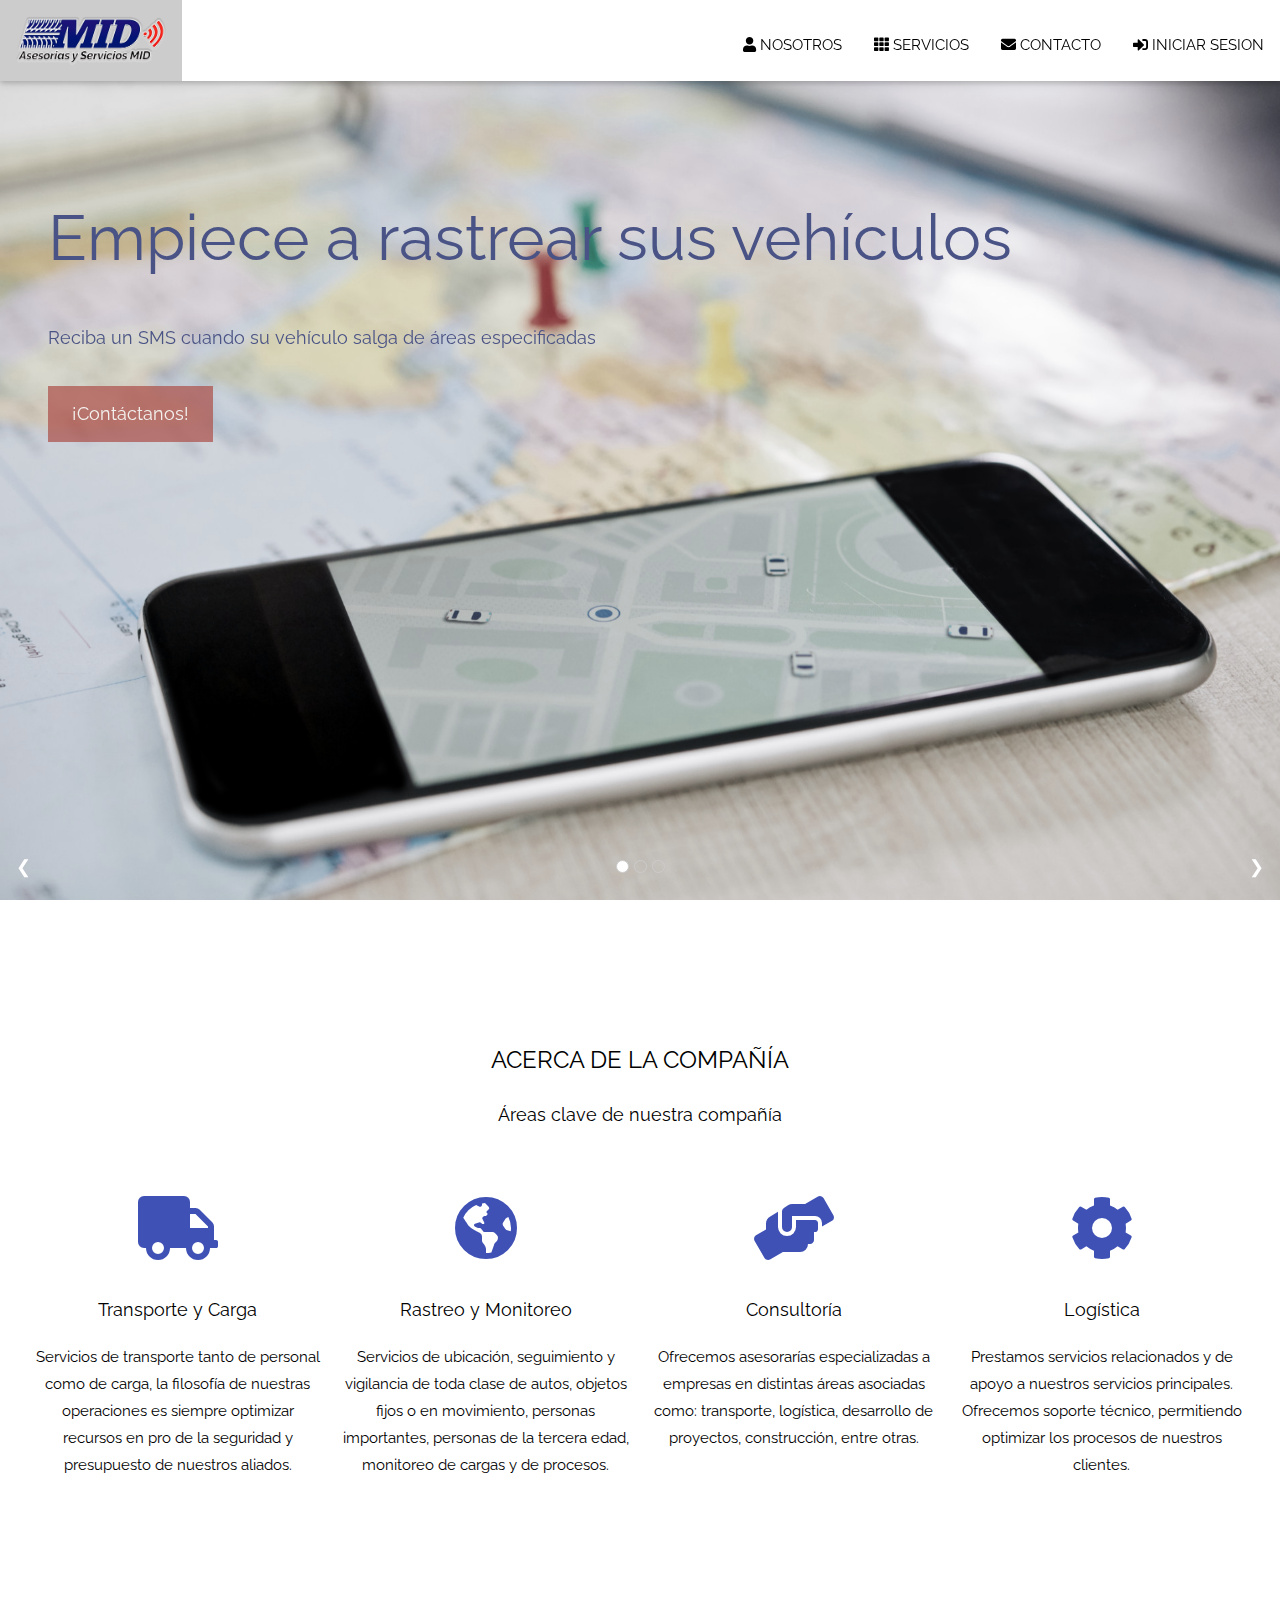
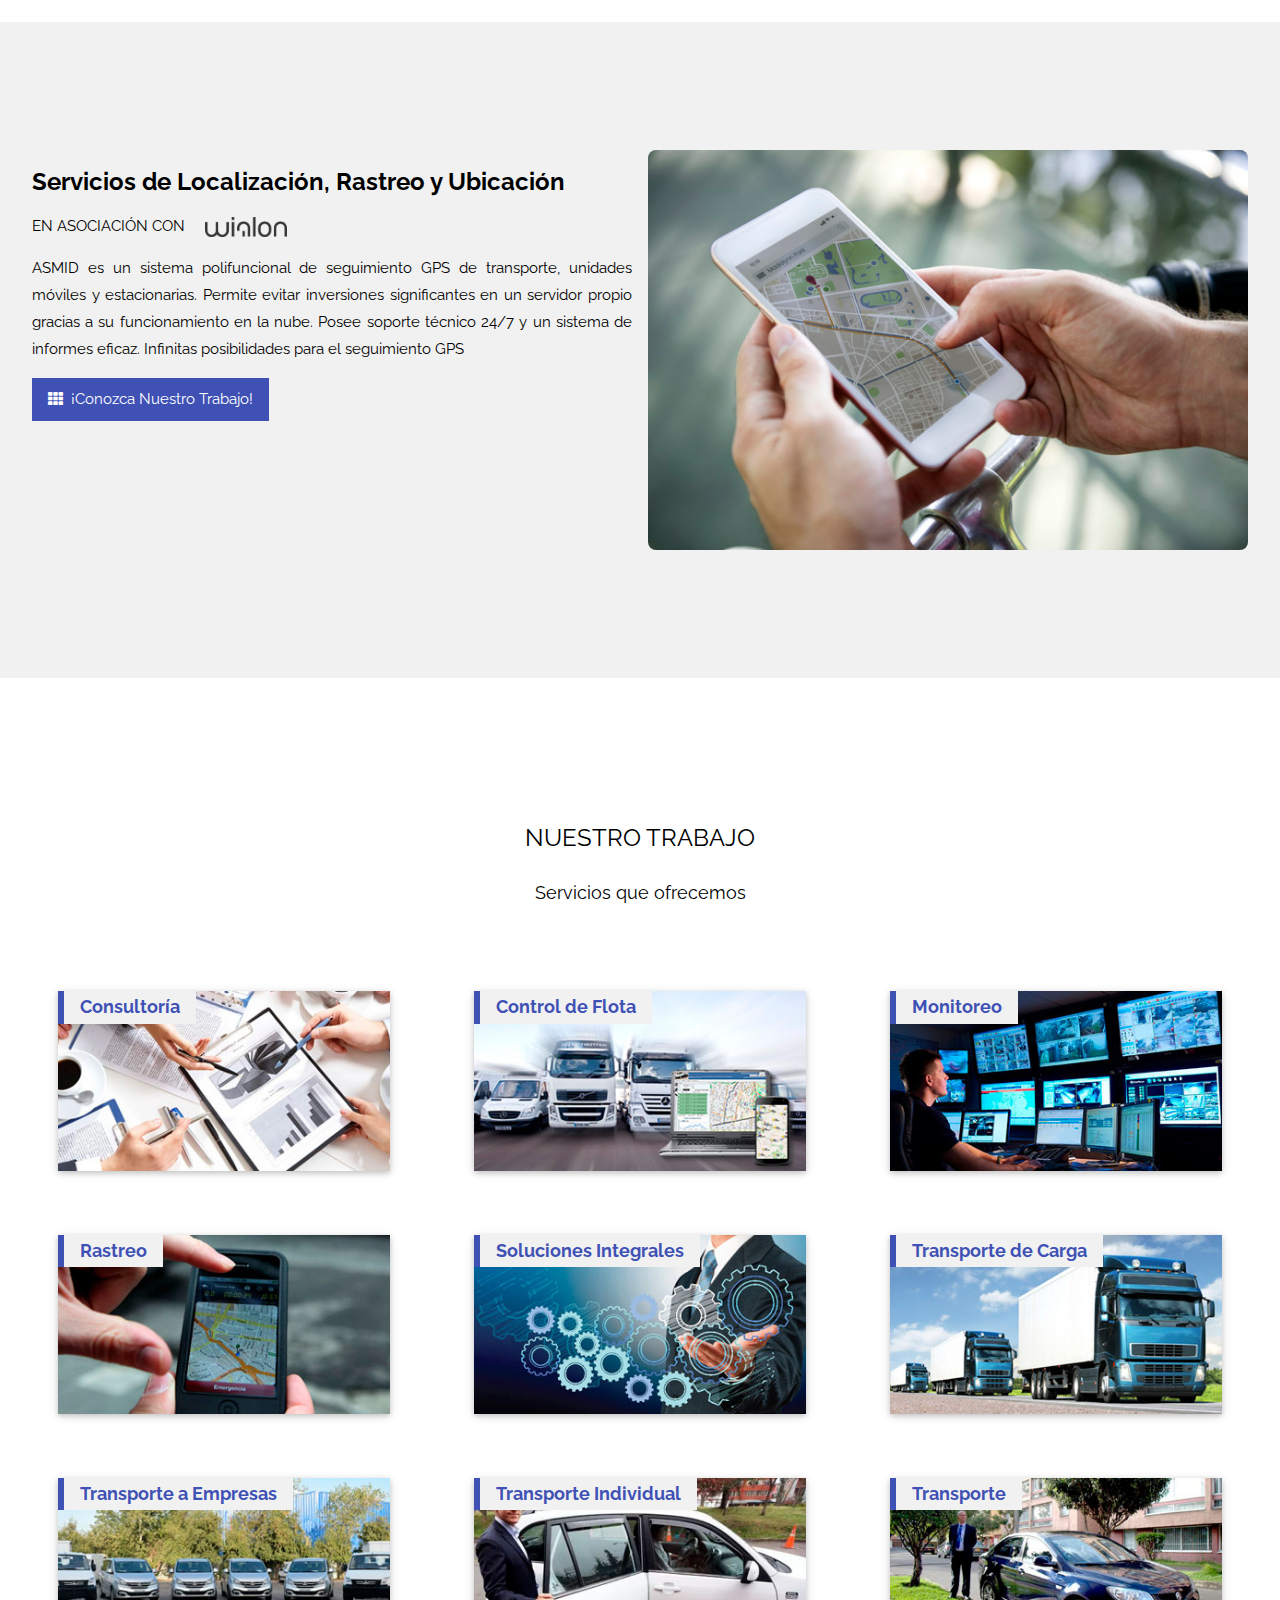
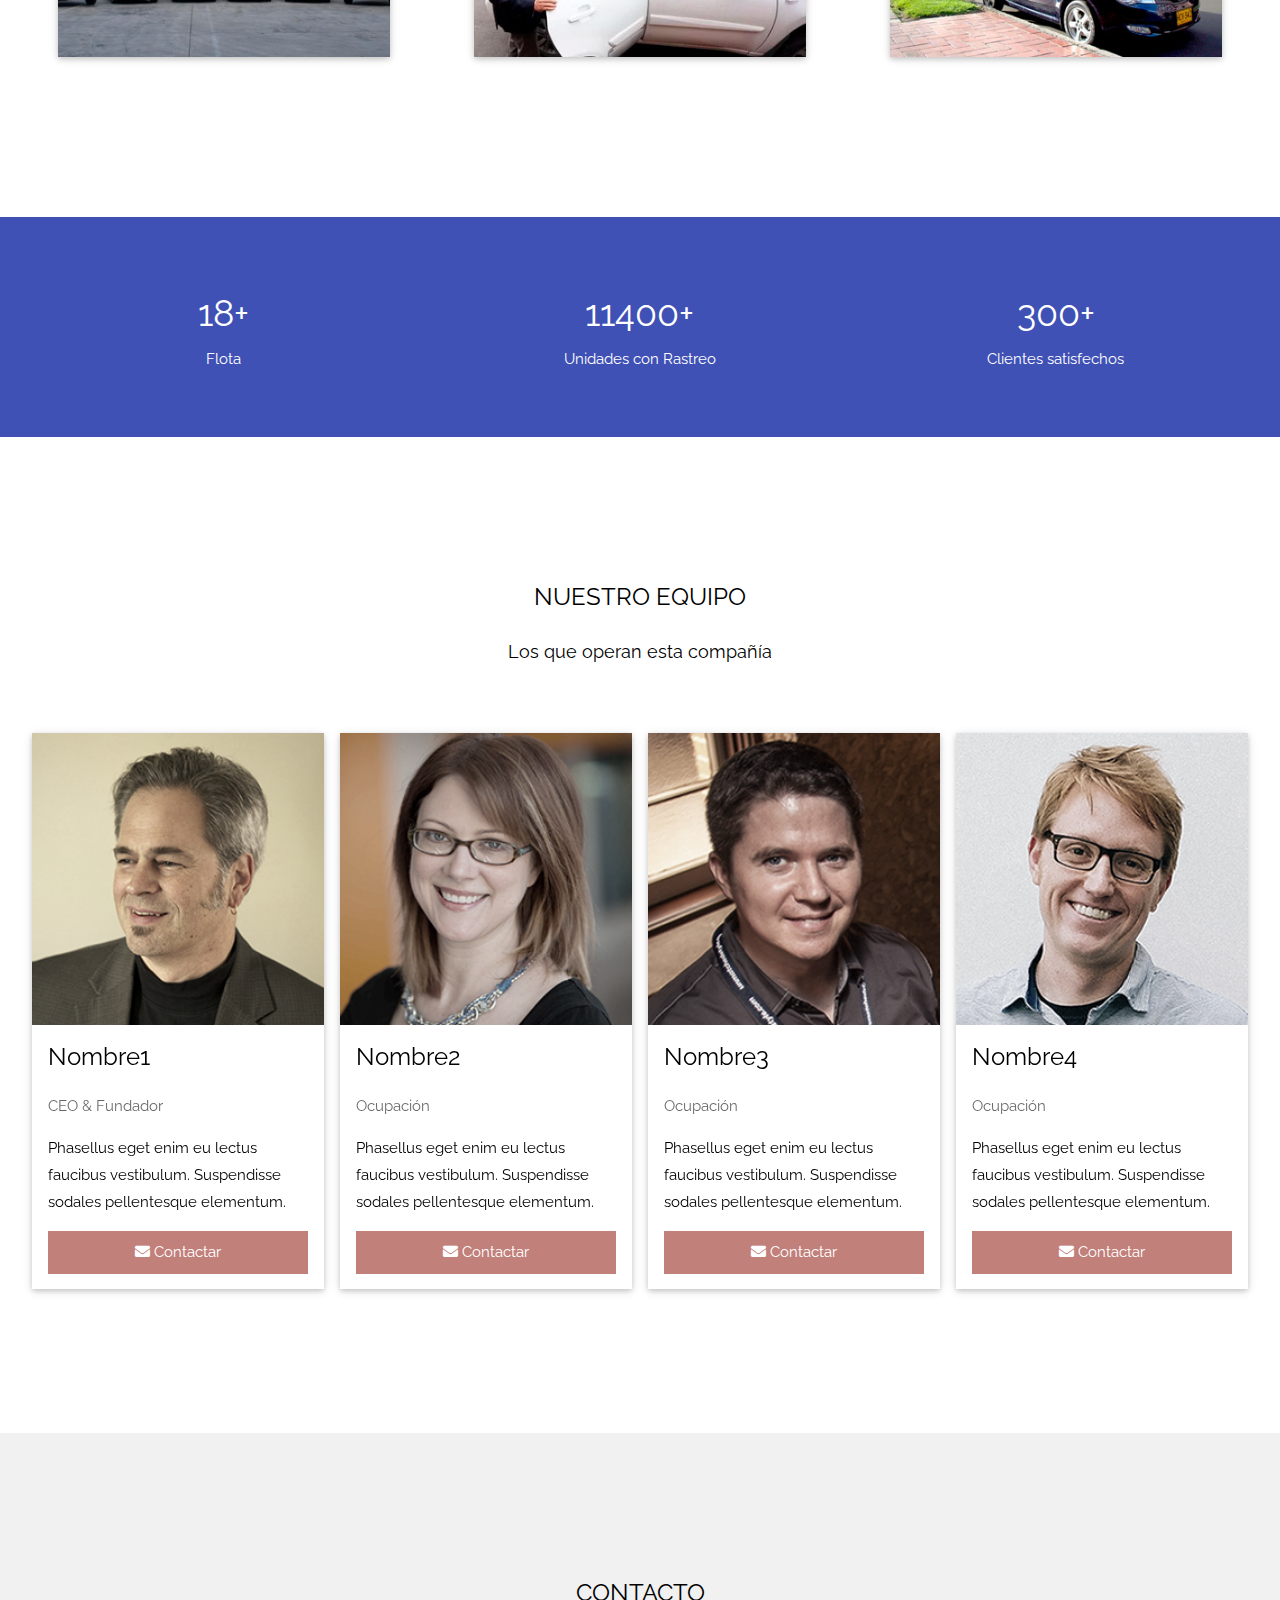
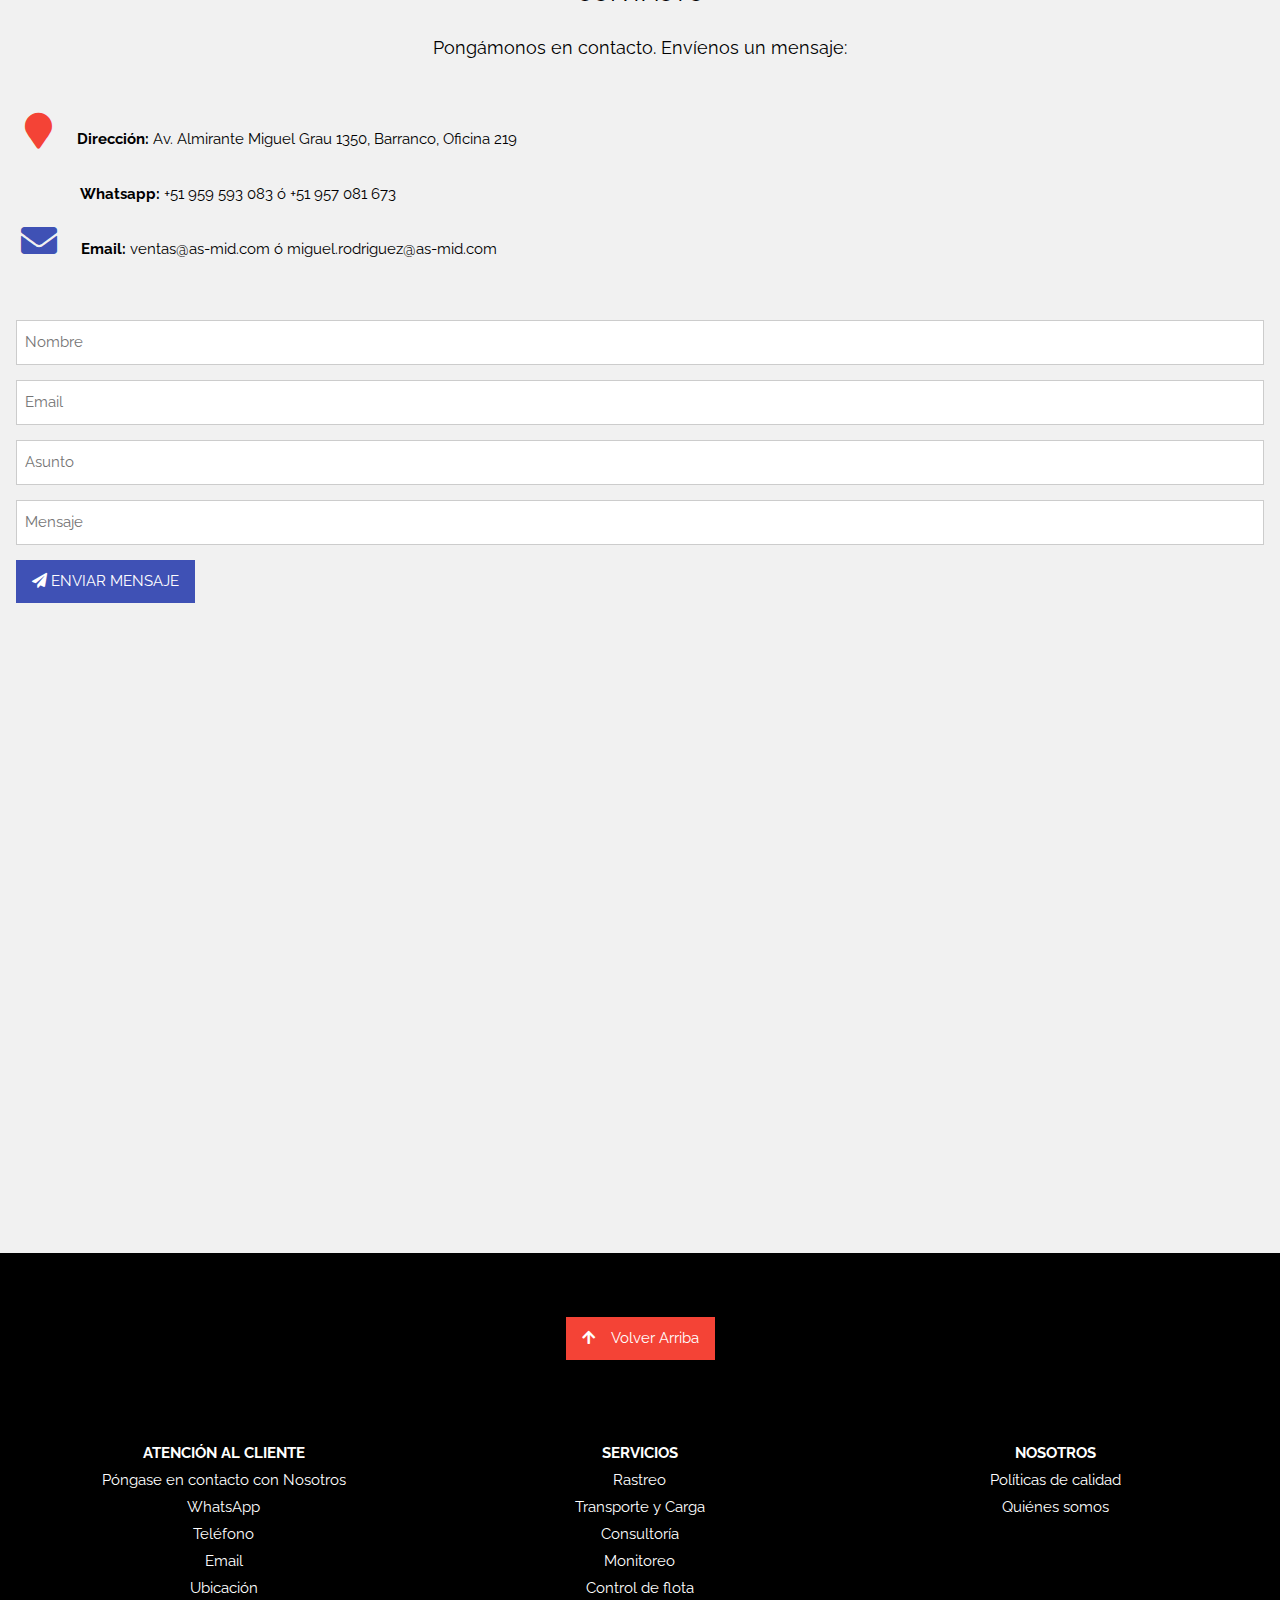
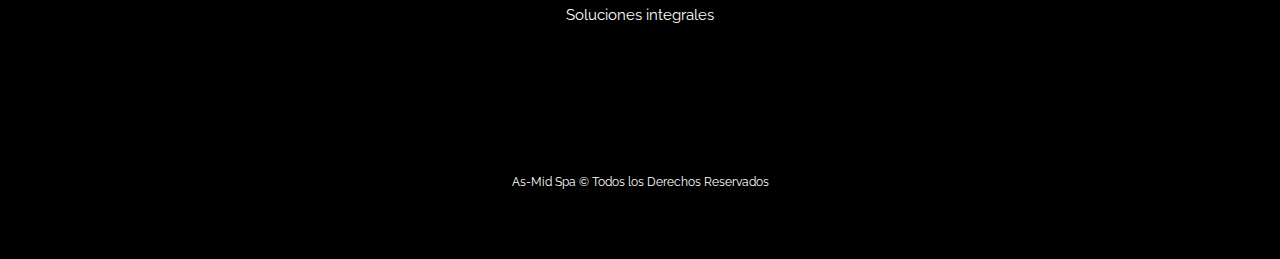
<file: index.html>
<!DOCTYPE html>
<html lang="es">
 <head>
   <title>as-mid</title>
   <meta charset="UTF-8">
   <meta name="viewport" content="width=device-width, initial-scale=1">
   <link rel="stylesheet" href="assets/stylesheets/w3.css">
   <link rel="stylesheet" href="assets/fonts/fonts.css">
   <link rel="stylesheet" href="assets/fontawesome/css/all.css">
   <style>
    body,h1,h2,h3,h4,h5,h6 {font-family: "Raleway", sans-serif}
    
    body, html {
      height: 100%;
      line-height: 1.8;
    }
    .container-padding{
      padding: 128px 16px;
    }
    
    /* Full height image header */
    .bgimg-1 {
      background-position: center;
      background-size: cover;
      background-image: url("assets/images/closeup-of-smartphone-with-gps-application.jpg");
      min-height: 100%;
    }
    .mySlides {
      display:none
    }
    .w3-left, .w3-right, .w3-badge {
      cursor:pointer
    }
    .w3-badge {
      height:13px;
      width:13px;
      padding:0
    }
    .slide1,
    .slide2,
    .slide3{
      background-position: center;
      background-size: cover;
      min-height: 100%;
      padding:48px; 
      min-width: 100%; 
      padding-top: 180px;
    }

    .slide1{
      background-image: url("assets/images/closeup-of-smartphone-with-gps-application.jpg");
    }

    .slide2{
      background-image: url("assets/images/hombre-revisando-gps.jpg");
    }
    .slide3{
      background-image:url("assets/images/transporte-de-carga.jpg")
    }
    
    .w3-bar .w3-button {
      padding: 16px;
    }
    
    .link{
      text-decoration: none;
    }
    .link:hover{
      text-decoration: underline;
    }

    .card{
      transition: all .05s linear;
    }

    .little-card{
      width:80%;
      margin:auto;
      margin-top:64px;
    }

    .emphasis{
      transform: scale(1.1);
      border-color: gray;
      box-shadow: 0 0 1rem gray;
      cursor:pointer;
    }

    .w3-tooltip:hover .w3-text{
      position:absolute;
      left:0;
      top:115px;
      background-color: white;
      padding: 5px 16px;
      width:100%;
      height: 60px;
     /* text-overflow:;*/
    }
    .panel{
      padding:0 16px;
      margin-top:0;
    }
    h5{
      font-weight: 700;
    }
    .slide-wialon{
      display:none;
    }
    </style>
 </head>

 <body>

    <!-- Navbar (sit on top) -->
    <div class="w3-top">
      <div class="w3-bar w3-white w3-card" id="myNavbar">
        <a href="#home" class="w3-bar-item w3-button w3-wide"><img src="assets/logos/logo-nuevo-sin-spa.png" alt="as-mid logo" class="w3-image" style="width:100%; max-width:150px"></a>
        <!-- Right-sided navbar links -->
        <div class="w3-right w3-margin-top w3-hide-small w3-hide-medium">
          <a href="nosotros.html" class="w3-bar-item w3-button w3-hover-indigo"><i class="fa fa-user"></i> NOSOTROS</a>
          <div class="w3-dropdown-hover">
            <a href="#" class="w3-button w3-hover-indigo"><i class="fa fa-th"></i> SERVICIOS</a>
            <div class="w3-dropdown-content w3-bar-block w3-border">
              <a href="rastreo.html" class="w3-bar-item w3-button w3-hover-indigo">Rastreo</a>
              <a href="servicios.html" class="w3-bar-item w3-button w3-hover-indigo">Otros Servicios</a>
            </div>
          </div>
          <a href="contacto.html" class="w3-bar-item w3-button w3-hover-indigo"><i class="fa fa-envelope"></i> CONTACTO</a>
          <div class="w3-dropdown-hover">
            <a href="#" class="w3-button w3-hover-indigo"><i class="fa fa-sign-in-alt"></i> INICIAR SESION</a>
            <div class="w3-dropdown-content w3-bar-block w3-border">
              <a href="http://rastreo.app.as-mid.cl/" class="w3-bar-item w3-button w3-hover-indigo">Cliente</a>
              <a href="https://www.perfildeconduccion.com/web/" class="w3-bar-item w3-button w3-hover-indigo">Perfil de Conducción</a>
              <a href="http://gps.as-mid.com/" class="w3-bar-item w3-button w3-hover-indigo">Nueva Plataforma</a>
              <a href="admin.html" class="w3-bar-item w3-button w3-hover-indigo">Administrador</a>
            </div>
          </div>
        </div>
        <!-- Hide right-floated links on small screens and replace them with a menu icon -->
    
        <a href="javascript:void(0)" class="w3-bar-item w3-button w3-right w3-margin-top w3-hide-large w3-hover-indigo" onclick="w3_open()">
          <i class="fa fa-bars"></i>
        </a>
      </div>
    </div>
    
    <!-- Sidebar on small screens when clicking the menu icon -->
    <nav class="w3-sidebar w3-bar-block w3-red w3-card w3-animate-left w3-hide-large" style="display:none" id="mySidebar">
      <a href="javascript:void(0)" onclick="w3_close()" class="w3-bar-item w3-button w3-large w3-padding-16">Cerrar ×</a>
      <a href="nosotros.html" onclick="w3_close()" class="w3-bar-item w3-button">NOSOTROS</a>
      <div class="w3-dropdown-hover">
        <a href="#" class="w3-button"><i class="fa fa-th"></i> SERVICIOS</a>
        <div class="w3-dropdown-content w3-bar-block w3-border">
          <a href="rastreo.html" onclick="w3_close()" class="w3-bar-item w3-button">Rastreo</a>
          <a href="servicios.html" onclick="w3_close()" class="w3-bar-item w3-button">Otros Servicios</a>
        </div>
      </div>
      <a href="contacto.html" onclick="w3_close()" class="w3-bar-item w3-button">CONTACTO</a>
      <div class="w3-dropdown-hover">
        <a href="#" class="w3-button"><i class="fa fa-sign-in-alt"></i> INICIAR SESION</a>
        <div class="w3-dropdown-content w3-bar-block w3-border">
          <a href="http://rastreo.app.as-mid.cl/" onclick="w3_close()" class="w3-bar-item w3-button">Cliente</a>
          <a href="https://www.perfildeconduccion.com/web/" onclick="w3_close()" class="w3-bar-item w3-button">Perfil de Conducción</a>
          <a href="http://gps.as-mid.com/" onclick="w3_close()" class="w3-bar-item w3-button">Nueva Plataforma</a>
          <a href="admin.html" onclick="w3_close()" class="w3-bar-item w3-button">Administrador</a>
        </div>
      </div>
    </nav>
    
    <!-- Header with full-height image -->
    <header class="w3-display-container w3-content w3-grayscale-min" id="home" style="max-width:100%; min-height:100%">
      <!--1st Slide-->
      <div class="mySlides w3-container">
        <div class="w3-display-left w3-text-indigo slide1">
          <span class="w3-jumbo w3-hide-small">Empiece a rastrear sus vehículos</span><br>
          <span class="w3-xxlarge w3-hide-large w3-hide-medium">Empiece a rastrear sus vehículos</span><br>
          <span class="w3-large">Reciba un SMS cuando su vehículo salga de áreas especificadas</span>
          <p><a href="contacto.html" class="w3-button w3-red w3-padding-large w3-large w3-margin-top w3-opacity-min w3-hover-red w3-hover-opacity-off">¡Contáctanos!</a></p>
        </div>
      </div>

      <!--2nd Slide-->
      <div class="mySlides w3-container">
        <div class="w3-display-left w3-text-indigo slide2">
          <span class="w3-jumbo w3-hide-small">Localice a sus seres queridos</span><br>
          <span class="w3-xxlarge w3-hide-large w3-hide-medium">Localice a sus seres queridos</span><br>
          <span class="w3-large">Vigila y protege a los tuyos donde quiera que vayan</span>
          <p><a href="contacto.html" class="w3-button w3-red w3-padding-large w3-large w3-margin-top w3-opacity-min w3-hover-red w3-hover-opacity-off">¡Contáctanos!</a></p>
        </div>
      </div>

      <!--3rd Slide-->
      <div class="mySlides w3-container">
        <div class="w3-display-left w3-text-indigo slide3">
          <span class="w3-jumbo w3-hide-small">Traslade su carga a cualquier destino</span><br>
          <span class="w3-xxlarge w3-hide-large w3-hide-medium">Traslade su carga a cualquier destino</span><br>
          <span class="w3-large">Un poco más de explicación publicitaria</span>
          <p><a href="contacto.html" class="w3-button w3-red w3-padding-large w3-large w3-margin-top w3-opacity-min w3-hover-red w3-hover-opacity-off">¡Contáctanos!</a></p>
        </div>
      </div>

      
      <div class="w3-center w3-container w3-section w3-large w3-text-white w3-display-bottommiddle" style="width:100%">
        <div class="w3-left w3-hover-text-khaki" onclick="plusDivs(-1)">&#10094;</div>
        <div class="w3-right w3-hover-text-khaki" onclick="plusDivs(1)">&#10095;</div>
        <span class="w3-badge demo w3-border w3-transparent w3-hover-white" onclick="currentDiv(1)"></span>
        <span class="w3-badge demo w3-border w3-transparent w3-hover-white" onclick="currentDiv(2)"></span>
        <span class="w3-badge demo w3-border w3-transparent w3-hover-white" onclick="currentDiv(3)"></span>
      </div>
      <div class="w3-display-bottomleft w3-text-red w3-large" style="padding:24px 48px">
        <i class="fa fa-facebook-official w3-hover-opacity"></i>
        <i class="fa fa-instagram w3-hover-opacity"></i>
        <i class="fa fa-twitter w3-hover-opacity"></i>
        <i class="fa fa-linkedin w3-hover-opacity"></i>
      </div>
    </header>
    
    <!-- Acerca de la compañía -->
    <div class="w3-container container-padding" id="nosotros">
      <h3 class="w3-center">ACERCA DE LA COMPAÑÍA</h3>
      <p class="w3-center w3-large">Áreas clave de nuestra compañía</p>
      <div class="w3-row-padding w3-center" style="margin-top:64px">
        <div class="w3-quarter">
          <i class="fa fa-truck w3-margin-bottom w3-jumbo w3-center w3-text-indigo"></i>
          <p class="w3-large">Transporte y Carga</p>
          <p>Servicios de transporte tanto de personal como de carga, la filosofía de nuestras operaciones es siempre optimizar recursos en pro de la seguridad y presupuesto de nuestros aliados.</p>
        </div>
        <div class="w3-quarter">
          <i class="fas fa-globe-americas w3-margin-bottom w3-jumbo w3-text-indigo"></i>
          <p class="w3-large">Rastreo y Monitoreo</p>
          <p>Servicios de ubicación, seguimiento y vigilancia de toda clase de autos, objetos fijos o en movimiento, personas importantes, personas de la tercera edad, monitoreo de cargas y de procesos.</p>
        </div>
        <div class="w3-quarter">
          <i class="fas fa-hands-helping w3-margin-bottom w3-jumbo w3-text-indigo"></i>
          <p class="w3-large">Consultoría</p>
          <p>Ofrecemos asesorarías especializadas a empresas en distintas áreas asociadas como: transporte, logística, desarrollo de proyectos, construcción, entre otras.</p>
        </div>
        <div class="w3-quarter">
          <i class="fa fa-cog w3-margin-bottom w3-jumbo w3-text-indigo"></i>
          <p class="w3-large">Logística</p>
          <p>Prestamos servicios relacionados y de apoyo a nuestros servicios principales. Ofrecemos soporte técnico, permitiendo optimizar los procesos de nuestros clientes.</p>
        </div>
      </div>
    </div>
    
    <!-- Sección de Promo -->
    <div class="w3-container w3-light-grey container-padding" >
      <div class="w3-row-padding">
        <div class="w3-col m6">
          <h3><b>Servicios de Localización, Rastreo y Ubicación</b></h3>
          <span>EN ASOCIACIÓN CON &nbsp; &nbsp; <a href="https://gurtam.com/es/wialon"><img src="assets/logos/Wialon.png" alt="wialon-logo" class="w3-image" style="height:20px;"></a></span>
          <p class="w3-justify">ASMID es un sistema polifuncional de seguimiento GPS de transporte, unidades móviles y estacionarias. Permite evitar inversiones significantes en un servidor propio gracias a su funcionamiento en la nube. Posee soporte técnico 24/7 y un sistema de informes eficaz. Infinitas posibilidades para el seguimiento GPS</p>
          <p><a href="rastreo.html" class="w3-button w3-indigo w3-hover-gray"><i class="fa fa-th"> </i> ¡Conozca Nuestro Trabajo!</a></p>
        </div>
        <div class="w3-col m6">
          <img class="w3-image w3-round-large slide-wialon" src="assets/images/hombre-revisando-gps.jpg" alt="Buildings" width="700" height="394">
          <img class="w3-image w3-round-large slide-wialon" src="assets/images/wialon-interface.png" alt="interface-wialon" width="700" height="394">
          <img class="w3-image w3-round-large slide-wialon" src="assets/images/wialon-propaganda.png" alt="wialon-propaganda" width="700" height="394">
        </div>
      </div>
    </div> 

    <!-- Servicios -->
    <div class="w3-container container-padding" id="servicios">
      <h3 class="w3-center">NUESTRO TRABAJO</h3>
      <p class="w3-center w3-large">Servicios que ofrecemos</p>
    
      <div class="w3-row">
        <div class="w3-third">
          <a href="servicios.html#consultoria"><div class="w3-tooltip w3-card little-card card">
            <h5 class="w3-display-topleft w3-text-indigo panel w3-leftbar w3-light-grey w3-border-indigo">Consultoría</h5>
            <img src="assets/images/consultoria.jpg" style="width:100%" alt="Consultoría">
            <p class="w3-text w3-center w3-card">Le asesoramos en distintas áreas</p>
          </div></a>
        </div>
        <div class="w3-third">
          <a href="servicios.html#control-de-flota"><div class="w3-tooltip w3-card little-card card">
            <h5 class="w3-display-topleft w3-text-indigo panel w3-leftbar w3-light-grey w3-border-indigo">Control de Flota</h5>
            <img src="assets/images/control-de-flota.jpg" style="width:100%" alt="Control de flota">
            <p class="w3-text w3-center w3-card">Ofrecemos herramientas para gestionar su flota</p>
          </div></a>
        </div>
        <div class="w3-third">
          <a href="rastreo.html#monitoreo"><div class="w3-tooltip w3-card little-card card">
            <h5 class="w3-display-topleft w3-text-indigo panel w3-leftbar w3-light-grey w3-border-indigo">Monitoreo</h5>
            <img src="assets/images/MONITOREO.jpg" style="width:100%" alt="Monitoreo">
            <p class="w3-text w3-center w3-card">Realizamos seguimiento de sus dispositivos rastreados</p>
          </div></a>
        </div>
      </div>
      <div class="w3-row">
        <div class="w3-third">
          <a href="rastreo.html"><div class="w3-tooltip w3-card little-card card">
            <h5 class="w3-display-topleft w3-text-indigo panel w3-leftbar w3-light-grey w3-border-indigo">Rastreo</h5>
            <img src="assets/images/rastreo.jpg" style="width:100%" alt="Rastreo">
            <p class="w3-text w3-center w3-card">Servicios de geolocalización por GPS</p>
          </div></a>
        </div>
        <div class="w3-third">
          <a href="servicios.html#soluciones-integrales"><div class="w3-tooltip w3-card little-card card">
            <h5 class="w3-display-topleft w3-text-indigo panel w3-leftbar w3-light-grey w3-border-indigo">Soluciones Integrales</h5>
            <img src="assets/images/soluciones-integrales.jpg" style="width:100%" alt="Soluciones Integrales">
            <p class="w3-text w3-center w3-card">Contamos con una gran variedad de servicios</p>
          </div></a>
        </div>
        <div class="w3-third">
          <a href="servicios.html#transporte"><div class="w3-tooltip w3-card little-card card">
            <h5 class="w3-display-topleft w3-text-indigo panel w3-leftbar w3-light-grey w3-border-indigo">Transporte de Carga</h5>
            <img src="assets/images/transporte-de-carga.jpg" style="width:100%" alt="Transporte de Carga">
            <p class="w3-text w3-center w3-card">Trasladamos todo tipo de carga a donde lo requiera</p>
          </div></a>
        </div>
      </div>
      <div class="w3-row">
        <div class="w3-third">
          <a href="servicios.html#transporte"><div class="w3-tooltip w3-card little-card card">
            <h5 class="w3-display-topleft w3-text-indigo panel w3-leftbar w3-light-grey w3-border-indigo">Transporte a Empresas</h5>
            <img src="assets/images/transporte-empresas.jpg" style="width:100%" alt="Transporte a Empresas">
            <p class="w3-text w3-center w3-card">Traslado de empleados, equipos, encomiendas y más. </p>
          </div></a>
        </div>
        <div class="w3-third">
          <a href="servicios.html#transporte"><div class="w3-tooltip w3-card little-card card">
            <h5 class="w3-display-topleft w3-text-indigo panel w3-leftbar w3-light-grey w3-border-indigo">Transporte Individual</h5>
            <img src="assets/images/transporte-individual.jpg" style="width:100%" alt="Transporte Individual">
            <p class="w3-text w3-center w3-card">Viajes y traslados personales, encomiendas y más.</p>
          </div></a>
        </div>
        <div class="w3-third">
          <div class="w3-tooltip w3-card little-card card">
            <h5 class="w3-display-topleft w3-text-indigo panel w3-leftbar w3-light-grey w3-border-indigo">Transporte</h5>
            <img src="assets/images/transporte.jpg" style="width:100%" alt="Transporte">
            <p class="w3-text w3-center w3-card">Lorem ipsum dolor sit amet, consectetur adipiscing elit,</p>
          </div>
        </div>
      </div>
    
      <div class="w3-row w3-section">
      </div>
    </div>

    <!-- Estadísticas -->
    <div class="w3-container w3-row w3-center w3-indigo w3-padding-64" id="scroll">
      <div class="w3-third">
        <span class="w3-xxlarge" id="value1">18</span><span class="w3-xxlarge">+</span>
        <br>Flota
      </div>
      <div class="w3-third">
        <span class="w3-xxlarge" id="value2">11400</span><span class="w3-xxlarge">+</span>
        <br>Unidades con Rastreo
      </div>
      <div class="w3-third">
        <span class="w3-xxlarge" id="value3">300</span><span class="w3-xxlarge">+</span>
        <br>Clientes satisfechos
      </div>
    </div>

    <!-- Equipo -->
    <div class="w3-container container-padding" id="equipo">
      <h3 class="w3-center">NUESTRO EQUIPO</h3>
      <p class="w3-center w3-large">Los que operan esta compañía</p>
      <div class="w3-row-padding w3-grayscale-min" style="margin-top:64px">
        <div class="w3-col l3 m6 w3-margin-bottom">
          <div class="w3-card card">
            <img src="assets/images/people/brad-smith.jpg" alt="John" style="width:100%">
            <div class="w3-container">
              <h3>Nombre1</h3>
              <p class="w3-opacity">CEO & Fundador</p>
              <p>Phasellus eget enim eu lectus faucibus vestibulum. Suspendisse sodales pellentesque elementum.</p>
              <p><button class="w3-button w3-red w3-opacity-min w3-block w3-hover-red w3-hover-opacity-off"><i class="fa fa-envelope"></i> Contactar</button></p>
            </div>
          </div>
        </div>
        <div class="w3-col l3 m6 w3-margin-bottom">
          <div class="w3-card card">
            <img src="assets/images/people/carolyn-chandler.jpg" alt="Jane" style="width:100%">
            <div class="w3-container">
              <h3>Nombre2</h3>
              <p class="w3-opacity">Ocupación</p>
              <p>Phasellus eget enim eu lectus faucibus vestibulum. Suspendisse sodales pellentesque elementum.</p>
              <p><button class="w3-button w3-red w3-opacity-min w3-block w3-hover-red w3-hover-opacity-off"><i class="fa fa-envelope"></i> Contactar</button></p>
            </div>
          </div>
        </div>
        <div class="w3-col l3 m6 w3-margin-bottom">
          <div class="w3-card card">
            <img src="assets/images/people/dan-denney.jpg" alt="Mike" style="width:100%">
            <div class="w3-container">
              <h3>Nombre3</h3>
              <p class="w3-opacity">Ocupación</p>
              <p>Phasellus eget enim eu lectus faucibus vestibulum. Suspendisse sodales pellentesque elementum.</p>
              <p><button class="w3-button w3-red w3-opacity-min w3-block w3-hover-red w3-hover-opacity-off"><i class="fa fa-envelope"></i> Contactar</button></p>
            </div>
          </div>
        </div>
        <div class="w3-col l3 m6 w3-margin-bottom">
          <div class="w3-card card">
            <img src="assets/images/people/darby-frey.jpg" alt="Dan" style="width:100%">
            <div class="w3-container">
              <h3>Nombre4</h3>
              <p class="w3-opacity">Ocupación</p>
              <p>Phasellus eget enim eu lectus faucibus vestibulum. Suspendisse sodales pellentesque elementum.</p>
              <p><button class="w3-button w3-red w3-opacity-min w3-block w3-hover-red w3-hover-opacity-off"><i class="fa fa-envelope"></i> Contactar</button></p>
            </div>
          </div>
        </div>
      </div>
    </div>
    
    <!-- Contacto -->
    <div class="w3-container w3-light-grey container-padding" id="contacto">
      <h3 class="w3-center">CONTACTO</h3>
      <p class="w3-center w3-large">Pongámonos en contacto. Envíenos un mensaje:</p>
      <div style="margin-top:48px">
        <p><i class="fa fa-map-marker fa-fw w3-xxlarge w3-margin-right w3-text-red"></i><b>Dirección: </b> Av. Almirante Miguel Grau 1350, Barranco, Oficina 219</p>
        <p><i class="fa fa-whatsapp fa-fw w3-xxlarge w3-margin-right w3-text-indigo"></i><b> Whatsapp:</b><a href="https://wa.me/51959593083" target="_blank" class="link"> +51 959 593 083</a>  ó  <a href="https://wa.me/51957081673" target="_blank" class="link">+51 957 081 673</a></p>
        <p><i class="fa fa-envelope fa-fw w3-xxlarge w3-margin-right w3-text-indigo"></i><b> Email: </b><a href="mailto:ventas@as-mid.com " target="_blank" class="link">ventas@as-mid.com</a>  ó  <a href="mailto:miguel.rodriguez@as-mid.com" target="_blank" class="link">miguel.rodriguez@as-mid.com</a></p>
        <br>
        <form action="/action_page.php" target="_blank">
          <p><input class="w3-input w3-border w3-hover-border-blue" type="text" placeholder="Nombre" required name="Nombre"></p>
          <p><input class="w3-input w3-border w3-hover-border-blue" type="email" placeholder="Email" required name="Email"></p>
          <p><input class="w3-input w3-border w3-hover-border-blue" type="text" placeholder="Asunto" required name="Asunto"></p>
          <p><input class="w3-input w3-border w3-hover-border-blue" type="text" placeholder="Mensaje" required name="Mensaje"></p>
          <p>
            <button class="w3-button w3-indigo w3-hover-indigo w3-hover-shadow" type="submit">
              <i class="fa fa-paper-plane"></i> ENVIAR MENSAJE
            </button>
          </p>
        </form>
        <!-- Mapa/Ubicación -->
        <iframe src="https://www.google.com/maps/embed?pb=!1m18!1m12!1m3!1d3900.619257358762!2d-77.02447628559663!3d-12.13818264691166!2m3!1f0!2f0!3f0!3m2!1i1024!2i768!4f13.1!3m3!1m2!1s0x9105b7e4d672eba3%3A0xde25355c63513748!2sOficina%20219%2C%20Av.%20Almte.%20Miguel%20Grau%201350%2C%20Lima%2015063%2C%20Per%C3%BA!5e0!3m2!1ses!2sve!4v1615303083488!5m2!1ses!2sve" height="450px" class="w3-greyscale-min" style="border:0;width:100%;margin-top:48px" allowfullscreen="" loading="lazy"></iframe>
      </div>
    </div>
    
    <!-- Footer -->
    <footer class="w3-center w3-black w3-padding-64">
      <a href="#home" class="w3-button w3-red"><i class="fa fa-arrow-up w3-margin-right"></i>Volver Arriba</a>
      <div class="w3-container w3-row w3-center w3-black w3-padding-64">
        <div class="w3-third w3-margin-top">
          <span><b>ATENCIÓN AL CLIENTE</b></span>
          <br>Póngase en contacto con Nosotros
          <br><a href="https://wa.me/51959593083" target="_blank" class="link">WhatsApp</a> <!--Link a whatsapp-->
          <br><a href="tel:+56949116797" class="link">Teléfono</a> <!--Link a tlf/llamada-->
          <br><a href="mailto:ventas@as-mid.com " target="_blank" class="link">Email</a> <!--Link a email-->
          <br><a href="https://www.google.com/maps/place/Oficina+219,+Av.+Almte.+Miguel+Grau+1350,+Lima+15063,+Per%C3%BA/@-12.1381855,-77.0268179,16z/data=!4m5!3m4!1s0x9105b7e4d672eba3:0xde25355c63513748!8m2!3d-12.1381879!4d-77.0222876?hl=es" target="_blank" class="link">Ubicación</a> <!--Link a mapa-->
        </div>
        <div class="w3-third w3-margin-top">
          <span><b>SERVICIOS</b></span>
          <br><a href="rastreo.html" class="link">Rastreo</a>
          <br><a href="servicios.html#transporte" class="link">Transporte y Carga</a>
          <br><a href="servicios.html#consultoria" class="link">Consultoría</a>
          <br><a href="rastreo.html#monitoreo" class="link">Monitoreo</a>
          <br><a href="servicios.html#control-de-flota" class="link">Control de flota</a>
          <br><a href="servicios.html#soluciones-integrales" class="link">Soluciones integrales</a>
        </div>
        <div class="w3-third w3-margin-top">
          <span><b>NOSOTROS</b></span>
          <br><a href="assets/documents/politica-de-calidad.pdf" target="_blank" class="link">Políticas de calidad</a>
          <br><a href="nosotros.html" class="link">Quiénes somos</a>
        </div>
      </div>

      <!--Social media-->
      <div class="w3-xlarge w3-section">
        <i class="fa fa-facebook-official w3-hover-opacity"></i>
        <i class="fa fa-instagram w3-hover-opacity"></i>
        <i class="fa fa-twitter w3-hover-opacity"></i>
        <i class="fa fa-linkedin w3-hover-opacity"></i>
      </div>

      <small>As-Mid Spa &copy; Todos los Derechos Reservados</small>
    </footer>

     
    <script> 
    
    // Toggle between showing and hiding the sidebar when clicking the menu icon
    let mySidebar = document.getElementById("mySidebar");
    
    function w3_open() {
      if (mySidebar.style.display === 'block') {
        mySidebar.style.display = 'none';
      } else {
        mySidebar.style.display = 'block';
      }
    }
    
    // Close the sidebar with the close button
    function w3_close() {
        mySidebar.style.display = "none";
    }

    //Manual slideshow
    let slideIndex = 1;
    showDivs(slideIndex);

    function plusDivs(n) {
      showDivs(slideIndex += n);
    }

    function currentDiv(n) {
      showDivs(slideIndex = n);
    }

    function showDivs(n) {
      let i;
      let x = document.getElementsByClassName("mySlides");
      let dots = document.getElementsByClassName("demo");
      if (n > x.length) {slideIndex = 1}
      if (n < 1) {slideIndex = x.length}
      for (i = 0; i < x.length; i++) {
        x[i].style.display = "none";  
      }
      for (i = 0; i < dots.length; i++) {
        dots[i].className = dots[i].className.replace(" w3-white", "");
      }
      x[slideIndex-1].style.display = "block";  
      dots[slideIndex-1].className += " w3-white";
    }

    //Automatic Slideshow
    let myIndex = 0;
    carousel();

    function carousel() {
      let i;
      let x = document.getElementsByClassName("mySlides");
      let dots = document.getElementsByClassName("demo");
      let z = document.getElementsByClassName("slide-wialon");
      for (i = 0; i < x.length; i++) {
        x[i].style.display = "none";  
      }
      for (i=0; i < z.length; i++) {
        z[i].style.display = "none";
      }
      for (i = 0; i < dots.length; i++) {
        dots[i].className = dots[i].className.replace(" w3-white", "");
      }
      myIndex++;
      if (myIndex > x.length) {myIndex = 1}    
      x[myIndex-1].style.display = "block";
      z[myIndex-1].style.display = "block";
      dots[myIndex-1].className += " w3-white";  
      setTimeout(carousel, 3500); // Change image every 3.5 seconds
    }

    //growing cards for emphasis when hovering
    function removeTransition(e){
      if(e.propertyName !== 'transform') return; //skip it if it's not transform
      this.classList.remove('emphasis');
    }
  
    const cards = document.querySelectorAll('.card');

    cards.forEach(card => card.addEventListener('mouseover', function(e){
      card.classList.add('emphasis');
    }));

    cards.forEach(card => card.addEventListener('mouseleave', function(e){
      card.classList.remove('emphasis');
    }));

    //Number counting animation
    function animateValue(obj, start, end, duration) {
      let startTimestamp = null;
      const step = (timestamp) => {
        if (!startTimestamp) startTimestamp = timestamp;
        const progress = Math.min((timestamp - startTimestamp) / duration, 1);
        obj.innerHTML = Math.floor(progress * (end - start) + start);
        if (progress < 1) {
          window.requestAnimationFrame(step);
        }
      };
      window.requestAnimationFrame(step);
    }
    const numbers = document.querySelector("#scroll");
    numbers.onwheel = doSomething;

    function doSomething() {
      const obj1 = document.getElementById("value1");
      animateValue(obj1, 0, 18, 2000);
      const obj2 = document.getElementById("value2");
      animateValue(obj2, 0, 11400, 5000);
      const obj3 = document.getElementById("value3");
      animateValue(obj3, 0, 300, 4000);
    }
    </script>
    
  </body>
</html>
</file>
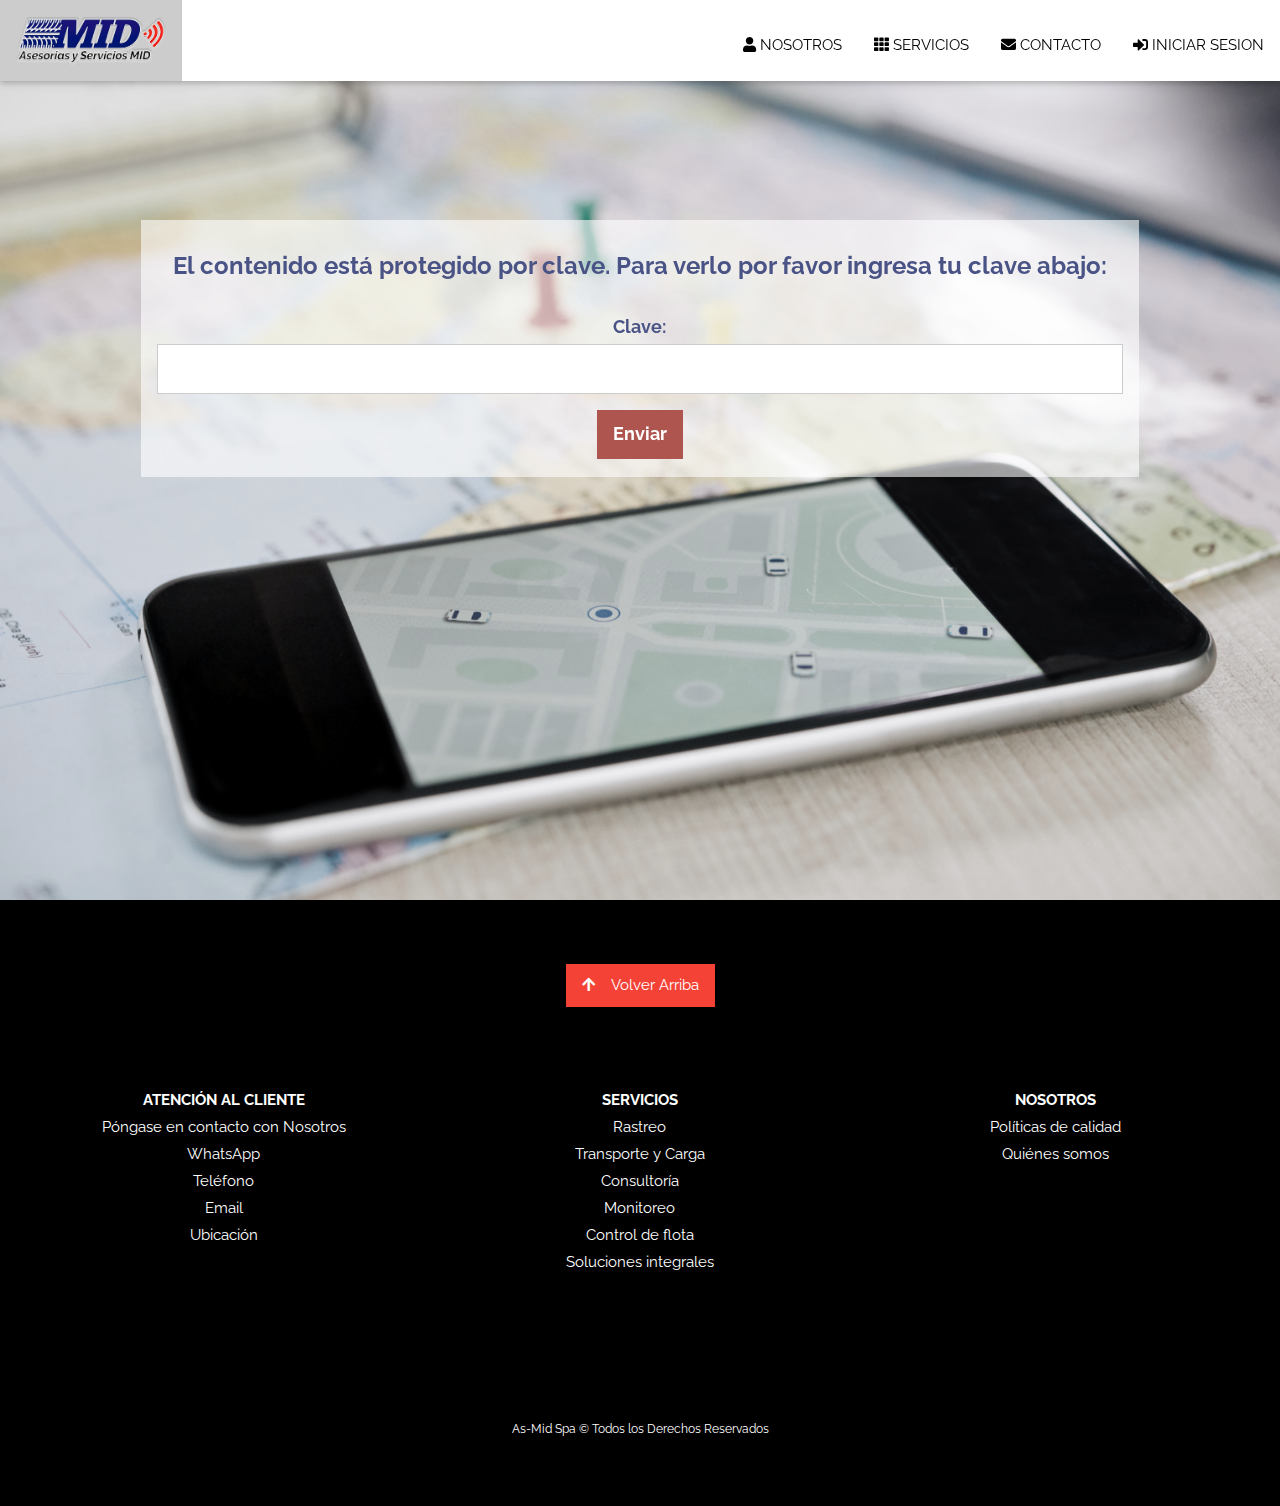
<file: admin.html>
<!DOCTYPE html>
<html lang="es">
 <head>
   <title>as-mid</title>
   <meta charset="UTF-8">
   <meta name="viewport" content="width=device-width, initial-scale=1">
   <link rel="stylesheet" href="assets/stylesheets/w3.css">
   <link rel="stylesheet" href="assets/fonts/fonts.css">
   <link rel="stylesheet" href="assets/fontawesome/css/all.css">
   <style>
    body,h1,h2,h3,h4,h5,h6 {font-family: "Raleway", sans-serif}
    
    body, html {
      height: 100%;
      line-height: 1.8;
    }

    /* Full height image header */
    .bgimg-1 {
      background-position: center;
      background-size: cover;
      background-image: url("assets/images/closeup-of-smartphone-with-gps-application.jpg");
      min-height: 100%;
    }
    
    .w3-bar .w3-button {
      padding: 16px;
    }
    
    .link{
      text-decoration: none;
    }
    .link:hover{
      text-decoration: underline;
    }

    .bold{
        font-weight: 600;
    }

    .panel{
        background-color: rgba(255,255,255,0.6);
    }
    </style>
 </head>

 <body>

    <!-- Navbar (sit on top) -->
    <div class="w3-top">
      <div class="w3-bar w3-white w3-card" id="myNavbar">
        <a href="index.html" class="w3-bar-item w3-button w3-wide"><img src="assets/logos/logo-nuevo-sin-spa.png" alt="as-mid logo" class="w3-image" style="width:100%; max-width:150px"></a>
        <!-- Right-sided navbar links -->
        <div class="w3-right w3-margin-top w3-hide-small w3-hide-medium">
          <a href="nosotros.html" class="w3-bar-item w3-button w3-hover-indigo"><i class="fa fa-user"></i> NOSOTROS</a>
          <div class="w3-dropdown-hover">
            <a href="#" class="w3-button w3-hover-indigo"><i class="fa fa-th"></i> SERVICIOS</a>
            <div class="w3-dropdown-content w3-bar-block w3-border">
              <a href="rastreo.html" class="w3-bar-item w3-button w3-hover-indigo">Rastreo</a>
              <a href="servicios.html" class="w3-bar-item w3-button w3-hover-indigo">Otros Servicios</a>
            </div>
          </div>
          <a href="contacto.html" class="w3-bar-item w3-button w3-hover-indigo"><i class="fa fa-envelope"></i> CONTACTO</a>
          <div class="w3-dropdown-hover">
            <a href="#" class="w3-button w3-hover-indigo"><i class="fa fa-sign-in-alt"></i> INICIAR SESION</a>
            <div class="w3-dropdown-content w3-bar-block w3-border">
              <a href="http://rastreo.app.as-mid.cl/" class="w3-bar-item w3-button w3-hover-indigo">Cliente</a>
              <a href="https://www.perfildeconduccion.com/web/" class="w3-bar-item w3-button w3-hover-indigo">Perfil de Conducción</a>
              <a href="http://gps.as-mid.com/" class="w3-bar-item w3-button w3-hover-indigo">Nueva Plataforma</a>
              <a href="admin.html" class="w3-bar-item w3-button w3-hover-indigo">Administrador</a>
            </div>
          </div>
        </div>
        <!-- Hide right-floated links on small screens and replace them with a menu icon -->
    
        <a href="javascript:void(0)" class="w3-bar-item w3-button w3-right w3-margin-top w3-hide-large w3-hover-indigo" onclick="w3_open()">
          <i class="fa fa-bars"></i>
        </a>
      </div>
    </div>
    
    <!-- Sidebar on small screens when clicking the menu icon -->
    <nav class="w3-sidebar w3-bar-block w3-red w3-card w3-animate-left w3-hide-large" style="display:none" id="mySidebar">
      <a href="javascript:void(0)" onclick="w3_close()" class="w3-bar-item w3-button w3-large w3-padding-16">Cerrar ×</a>
      <a href="nosotros.html" onclick="w3_close()" class="w3-bar-item w3-button">NOSOTROS</a>
      <div class="w3-dropdown-hover">
        <a href="#" class="w3-button"><i class="fa fa-th"></i> SERVICIOS</a>
        <div class="w3-dropdown-content w3-bar-block w3-border">
          <a href="rastreo.html" onclick="w3_close()" class="w3-bar-item w3-button">Rastreo</a>
          <a href="servicios.html" onclick="w3_close()" class="w3-bar-item w3-button">Otros Servicios</a>
        </div>
      </div>
      <a href="contacto.html" onclick="w3_close()" class="w3-bar-item w3-button">CONTACTO</a>
      <div class="w3-dropdown-hover">
        <a href="#" class="w3-button"><i class="fa fa-sign-in-alt"></i> INICIAR SESION</a>
        <div class="w3-dropdown-content w3-bar-block w3-border">
          <a href="http://rastreo.app.as-mid.cl/" onclick="w3_close()" class="w3-bar-item w3-button">Cliente</a>
          <a href="https://www.perfildeconduccion.com/web/" onclick="w3_close()" class="w3-bar-item w3-button">Perfil de Conducción</a>
          <a href="http://gps.as-mid.com/" onclick="w3_close()" class="w3-bar-item w3-button">Nueva Plataforma</a>
          <a href="admin.html" onclick="w3_close()" class="w3-bar-item w3-button">Administrador</a>
        </div>
      </div>
    </nav>

    <div class="bgimg-1 w3-container w3-grayscale-min" id="home" style="padding: 220px 16px 128px 16px;">
          <div class="w3-center w3-panel panel" style="margin:auto; width:80%;">
            <form action="https://www.as-mid.com/wp-login.php?action=postpass" method="post">
              <p class="w3-text-indigo w3-xlarge bold">El contenido está protegido por clave. Para verlo por favor ingresa tu clave abajo:</p>
              <p class="w3-text-indigo w3-large bold">
                  <label for="pwbox-3913">Clave: 
                      <input name="post_password" id="pwbox-3913" type="password" class="w3-input w3-border w3-hover-border-blue">
                  </label> 
                  <input type="submit" name="Submit" value="Enviar" class="w3-button w3-red w3-hover-indigo w3-margin-top">
              </p>
          </form>
          </div>
    </div>

    <!-- Footer -->
    <footer class="w3-center w3-black w3-padding-64">
      <a href="#home" class="w3-button w3-red"><i class="fa fa-arrow-up w3-margin-right"></i>Volver Arriba</a>
      <div class="w3-container w3-row w3-center w3-black w3-padding-64">
        <div class="w3-third w3-margin-top">
          <span><b>ATENCIÓN AL CLIENTE</b></span>
          <br>Póngase en contacto con Nosotros
          <br><a href="https://wa.me/51959593083" target="_blank" class="link">WhatsApp</a> <!--Link a whatsapp-->
          <br><a href="tel:+56949116797" class="link">Teléfono</a> <!--Link a tlf/llamada-->
          <br><a href="mailto:ventas@as-mid.com " target="_blank" class="link">Email</a> <!--Link a email-->
          <br><a href="https://www.google.com/maps/place/Oficina+219,+Av.+Almte.+Miguel+Grau+1350,+Lima+15063,+Per%C3%BA/@-12.1381855,-77.0268179,16z/data=!4m5!3m4!1s0x9105b7e4d672eba3:0xde25355c63513748!8m2!3d-12.1381879!4d-77.0222876?hl=es" target="_blank" class="link">Ubicación</a> <!--Link a mapa-->
        </div>
        <div class="w3-third w3-margin-top">
          <span><b>SERVICIOS</b></span>
          <br><a href="rastreo.html" class="link">Rastreo</a>
          <br><a href="servicios.html#transporte" class="link">Transporte y Carga</a>
          <br><a href="servicios.html#consultoria" class="link">Consultoría</a>
          <br><a href="rastreo.html#monitoreo" class="link">Monitoreo</a>
          <br><a href="servicios.html#control-de-flota" class="link">Control de flota</a>
          <br><a href="servicios.html#soluciones-integrales" class="link">Soluciones integrales</a>
        </div>
        <div class="w3-third w3-margin-top">
          <span><b>NOSOTROS</b></span>
          <br><a href="assets/documents/politica-de-calidad.pdf" target="_blank" class="link">Políticas de calidad</a>
          <br><a href="nosotros.html" class="link">Quiénes somos</a>
        </div>
      </div>

      <!--Social media-->
      <div class="w3-xlarge w3-section">
        <i class="fa fa-facebook-official w3-hover-opacity"></i>
        <i class="fa fa-instagram w3-hover-opacity"></i>
        <i class="fa fa-twitter w3-hover-opacity"></i>
        <i class="fa fa-linkedin w3-hover-opacity"></i>
      </div>

      <small>As-Mid Spa &copy; Todos los Derechos Reservados</small>
    </footer>
    
       
      <script>
      // Modal Image Gallery
      function onClick(element) {
        document.getElementById("img01").src = element.src;
        document.getElementById("modal01").style.display = "block";
        let captionText = document.getElementById("caption");
        captionText.innerHTML = element.alt;
      }
      
      
      // Toggle between showing and hiding the sidebar when clicking the menu icon
      let mySidebar = document.getElementById("mySidebar");
      
      function w3_open() {
        if (mySidebar.style.display === 'block') {
          mySidebar.style.display = 'none';
        } else {
          mySidebar.style.display = 'block';
        }
      }
      
      // Close the sidebar with the close button
      function w3_close() {
          mySidebar.style.display = "none";
      }
      </script>
      
    </body>
</html>
</file>
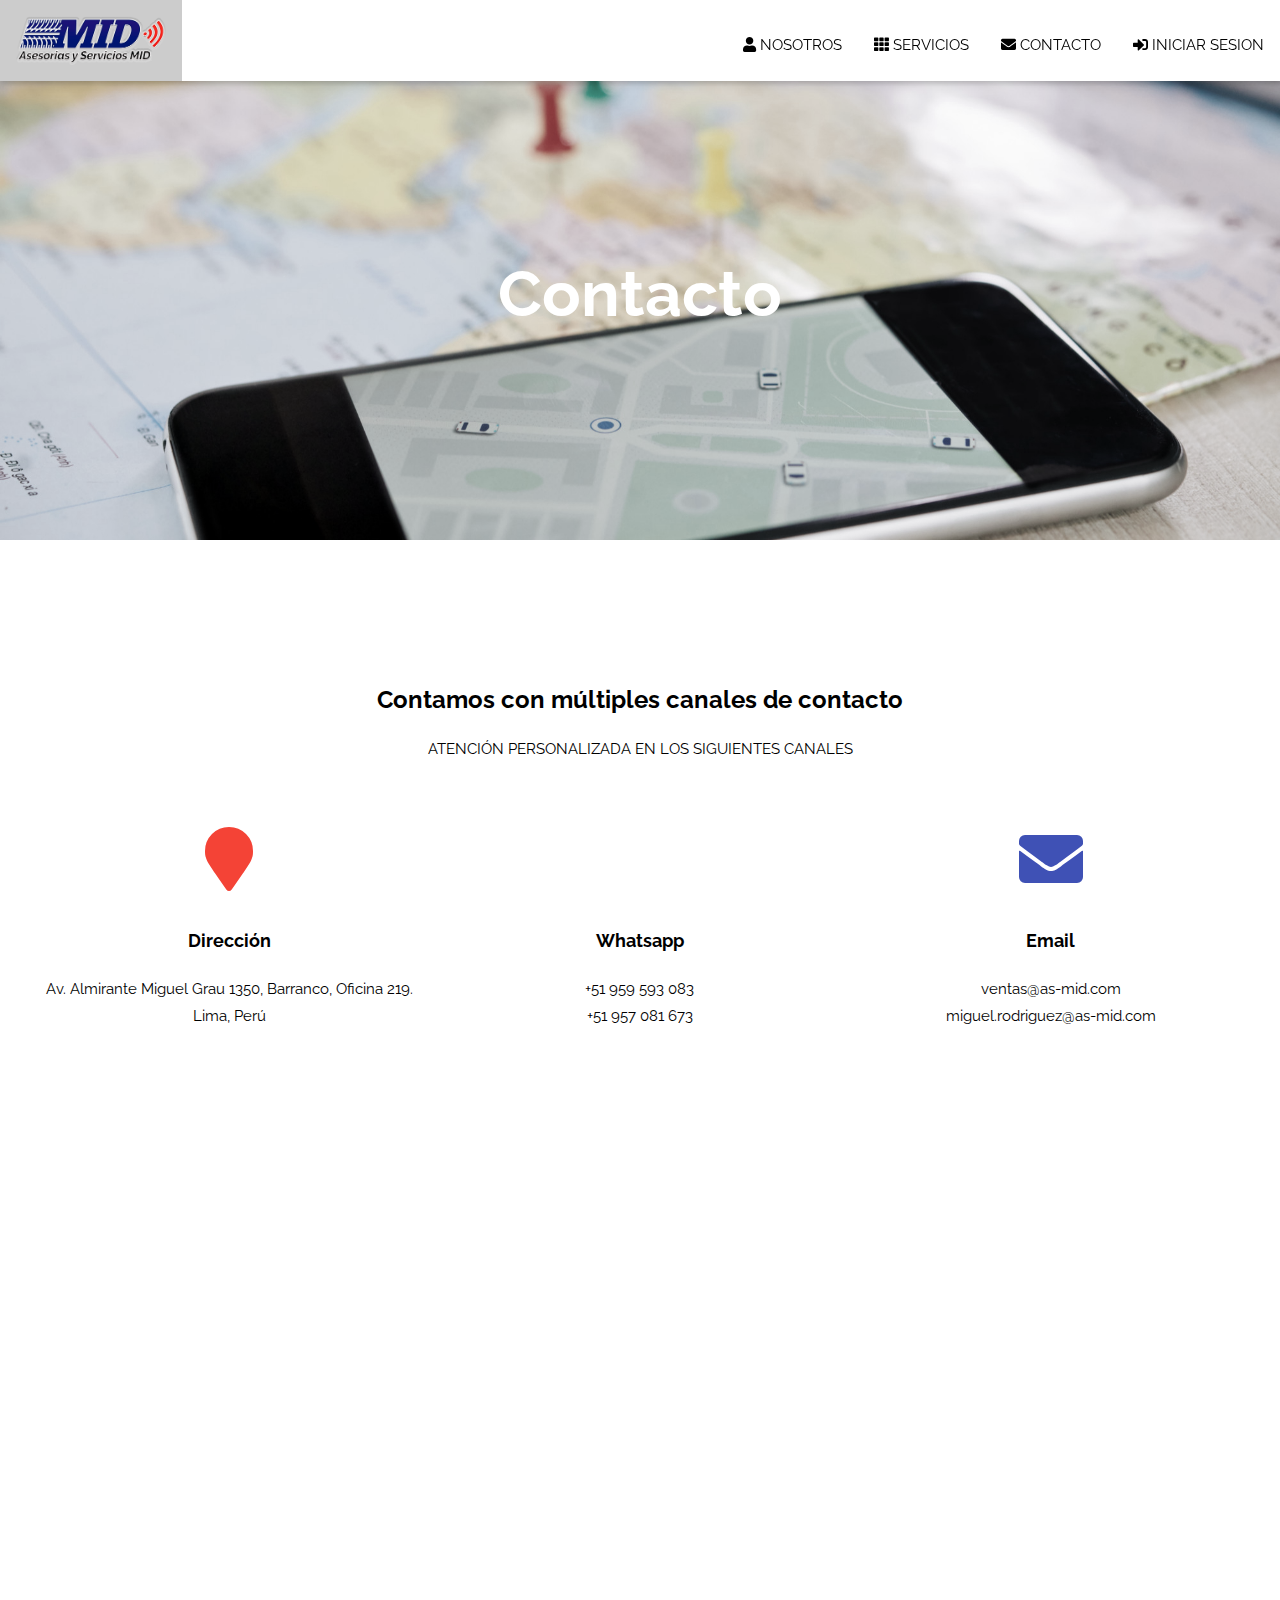
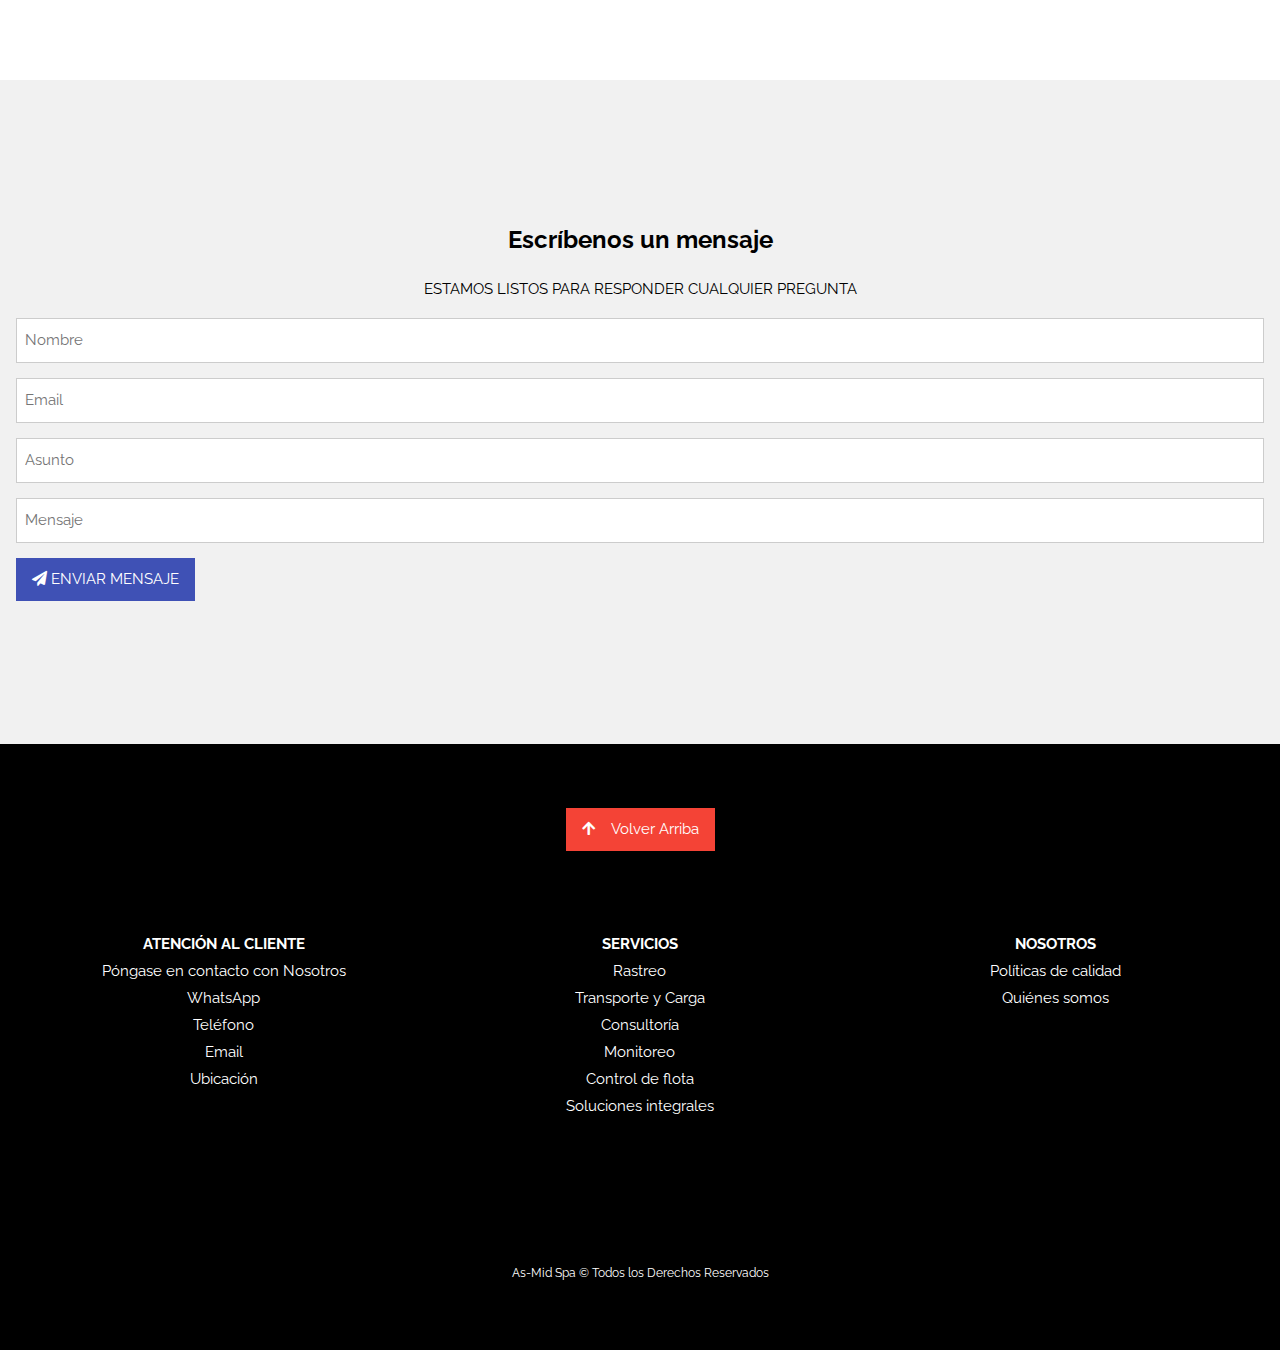
<file: contacto.html>
<!DOCTYPE html>
<html lang="es">
 <head>
   <title>as-mid</title>
   <meta charset="UTF-8">
   <meta name="viewport" content="width=device-width, initial-scale=1">
   <link rel="stylesheet" href="assets/stylesheets/w3.css">
   <link rel="stylesheet" href="assets/fonts/fonts.css">
   <link rel="stylesheet" href="assets/fontawesome/css/all.css">
   <style>
    body,h1,h2,h3,h4,h5,h6 {font-family: "Raleway", sans-serif}
    
    body, html {
      height: 100%;
      line-height: 1.8;
    }
    .container-padding{
      padding: 128px 16px;
    }
    /* Full height image header */
    .bgimg-contacto {
      background-position: center;
      background-size: cover;
      background-image: url("assets/images/closeup-of-smartphone-with-gps-application.jpg");
      min-height: 60%;
    }

    .w3-bar .w3-button {
      padding: 16px;
    }
    
    .link{
      text-decoration: none;
    }
    .link:hover{
      text-decoration: underline;
    }
    .smargin{
      margin: 2.5em;
    }

    .card{
      transition: all .05s linear;
    }

    .emphasis{
      transform: scale(1.1);
      border-color: gray;
      box-shadow: 0 0 1rem gray;
      cursor:pointer;
    }

    .w3-tooltip:hover .w3-text{
      position:absolute;
      left:0;
      top:115px;
      background-color: white;
      padding: 5px 16px;
      width:100%;
      height: 60px;
     /* text-overflow:;*/
    }
    .panel{
      padding:0 16px;
      margin-top:0;
    }
    h5{
      font-weight: 700;
    }
   </style>
 </head>

 <body>

    <!-- Navbar (sit on top) -->
    <div class="w3-top">
      <div class="w3-bar w3-white w3-card" id="myNavbar">
        <a href="index.html" class="w3-bar-item w3-button w3-wide"><img src="assets/logos/logo-nuevo-sin-spa.png" alt="as-mid logo" class="w3-image" style="width:100%; max-width:150px"></a>
        <!-- Right-sided navbar links -->
        <div class="w3-right w3-margin-top w3-hide-small w3-hide-medium">
          <a href="nosotros.html" class="w3-bar-item w3-button w3-hover-indigo"><i class="fa fa-user"></i> NOSOTROS</a>
          <div class="w3-dropdown-hover">
            <a href="#" class="w3-button w3-hover-indigo"><i class="fa fa-th"></i> SERVICIOS</a>
            <div class="w3-dropdown-content w3-bar-block w3-border">
              <a href="rastreo.html" class="w3-bar-item w3-button w3-hover-indigo">Rastreo</a>
              <a href="servicios.html" class="w3-bar-item w3-button w3-hover-indigo">Otros Servicios</a>
            </div>
          </div>
          <a href="contacto.html" class="w3-bar-item w3-button w3-hover-indigo"><i class="fa fa-envelope"></i> CONTACTO</a>
          <div class="w3-dropdown-hover">
            <a href="#" class="w3-button w3-hover-indigo"><i class="fa fa-sign-in-alt"></i> INICIAR SESION</a>
            <div class="w3-dropdown-content w3-bar-block w3-border">
              <a href="http://rastreo.app.as-mid.cl/" class="w3-bar-item w3-button w3-hover-indigo">Cliente</a>
              <a href="https://www.perfildeconduccion.com/web/" class="w3-bar-item w3-button w3-hover-indigo">Perfil de Conducción</a>
              <a href="http://gps.as-mid.com/" class="w3-bar-item w3-button w3-hover-indigo">Nueva Plataforma</a>
              <a href="admin.html" class="w3-bar-item w3-button w3-hover-indigo">Administrador</a>
            </div>
          </div>
        </div>
        <!-- Hide right-floated links on small screens and replace them with a menu icon -->
    
        <a href="javascript:void(0)" class="w3-bar-item w3-button w3-right w3-margin-top w3-hide-large w3-hover-indigo" onclick="w3_open()">
          <i class="fa fa-bars"></i>
        </a>
      </div>
    </div>
    
    <!-- Sidebar on small screens when clicking the menu icon -->
    <nav class="w3-sidebar w3-bar-block w3-red w3-card w3-animate-left w3-hide-large" style="display:none" id="mySidebar">
      <a href="javascript:void(0)" onclick="w3_close()" class="w3-bar-item w3-button w3-large w3-padding-16">Cerrar ×</a>
      <a href="nosotros.html" onclick="w3_close()" class="w3-bar-item w3-button">NOSOTROS</a>
      <div class="w3-dropdown-hover">
        <a href="#" class="w3-button"><i class="fa fa-th"></i> SERVICIOS</a>
        <div class="w3-dropdown-content w3-bar-block w3-border">
          <a href="rastreo.html" onclick="w3_close()" class="w3-bar-item w3-button">Rastreo</a>
          <a href="servicios.html" onclick="w3_close()" class="w3-bar-item w3-button">Otros Servicios</a>
        </div>
      </div>
      <a href="contacto.html" onclick="w3_close()" class="w3-bar-item w3-button">CONTACTO</a>
      <div class="w3-dropdown-hover">
        <a href="#" class="w3-button"><i class="fa fa-sign-in-alt"></i> INICIAR SESION</a>
        <div class="w3-dropdown-content w3-bar-block w3-border">
          <a href="http://rastreo.app.as-mid.cl/" onclick="w3_close()" class="w3-bar-item w3-button">Cliente</a>
          <a href="https://www.perfildeconduccion.com/web/" onclick="w3_close()" class="w3-bar-item w3-button">Perfil de Conducción</a>
          <a href="http://gps.as-mid.com/" onclick="w3_close()" class="w3-bar-item w3-button">Nueva Plataforma</a>
          <a href="admin.html" onclick="w3_close()" class="w3-bar-item w3-button">Administrador</a>
        </div>
      </div>
    </nav>

    <!--Hero-->
    <header class="bgimg-contacto w3-display-container w3-grayscale-min" id="home">
      <div class="w3-display-middle w3-text-white" style="padding: 64px; margin-top: 24px;">
        <span class="w3-jumbo w3-hide-small"><b>Contacto</b></span>
        <span class="w3-xxlarge w3-hide-large w3-hide-medium"><b>Contacto</b></span>
      </div> 
    </header>
    
    <!--Canales de contacto-->
    <div class="w3-container container-padding">
        <h3 class="w3-center"><b>Contamos con múltiples canales de contacto</b></h3>
        <p class="w3-center">ATENCIÓN PERSONALIZADA EN LOS SIGUIENTES CANALES</p>
        <div class="w3-row-padding w3-center" style="margin-top:64px">
          <div class="w3-third">
            <i class="fa fa-map-marker w3-margin-bottom w3-jumbo w3-center w3-text-red"></i>
            <p class="w3-large"><b>Dirección</b></p>
            <p>Av. Almirante Miguel Grau 1350, Barranco, Oficina 219. Lima, Perú</p>
          </div>
          <div class="w3-third">
            <i class="fa fa-whatsapp w3-margin-bottom w3-jumbo w3-text-indigo"></i>
            <p class="w3-large"><b>Whatsapp</b></p>
            <p><a href="https://wa.me/51959593083" target="_blank" class="link"> +51 959 593 083</a>  <br>  <a href="https://wa.me/51957081673" target="_blank" class="link">+51 957 081 673</a></p>
          </div>
          <div class="w3-third">
            <i class="fa fa-envelope w3-margin-bottom w3-jumbo w3-text-indigo"></i>
            <p class="w3-large"><b>Email</b></p>
            <p><a href="mailto:ventas@as-mid.com " target="_blank" class="link">ventas@as-mid.com</a>  <br>  <a href="mailto:miguel.rodriguez@as-mid.com" target="_blank" class="link">miguel.rodriguez@as-mid.com</a></p>
          </div>
        </div>
        <iframe src="https://www.google.com/maps/embed?pb=!1m18!1m12!1m3!1d3900.619257358762!2d-77.02447628559663!3d-12.13818264691166!2m3!1f0!2f0!3f0!3m2!1i1024!2i768!4f13.1!3m3!1m2!1s0x9105b7e4d672eba3%3A0xde25355c63513748!2sOficina%20219%2C%20Av.%20Almte.%20Miguel%20Grau%201350%2C%20Lima%2015063%2C%20Per%C3%BA!5e0!3m2!1ses!2sve!4v1615303083488!5m2!1ses!2sve" height="450px" class="w3-greyscale-min" style="border:0;width:100%;margin-top:48px" allowfullscreen="" loading="lazy"></iframe>
    </div>
    
    <!--Escribenos un mensaje-->
    <div class="w3-container w3-light-grey container-padding">
      <h3 class="w3-center"><b>Escríbenos un mensaje</b></h3>
      <p class="w3-center">ESTAMOS LISTOS PARA RESPONDER CUALQUIER PREGUNTA</p>
      <form action="/action_page.php" target="_blank">
        <p><input class="w3-input w3-border w3-hover-border-blue" type="text" placeholder="Nombre" required name="Nombre"></p>
        <p><input class="w3-input w3-border w3-hover-border-blue" type="email" placeholder="Email" required name="Email"></p>
        <p><input class="w3-input w3-border w3-hover-border-blue" type="text" placeholder="Asunto" required name="Asunto"></p>
        <p><input class="w3-input w3-border w3-hover-border-blue" type="text" placeholder="Mensaje" required name="Mensaje"></p>
        <p>
          <button class="w3-button w3-indigo w3-hover-indigo w3-hover-shadow" type="submit">
            <i class="fa fa-paper-plane"></i> ENVIAR MENSAJE
          </button>
        </p>
      </form>
    </div>

    <!-- Footer -->
    <footer class="w3-center w3-black w3-padding-64">
      <a href="#home" class="w3-button w3-red"><i class="fa fa-arrow-up w3-margin-right"></i>Volver Arriba</a>
      <div class="w3-container w3-row w3-center w3-black w3-padding-64">
        <div class="w3-third w3-margin-top">
          <span><b>ATENCIÓN AL CLIENTE</b></span>
          <br>Póngase en contacto con Nosotros
          <br><a href="https://wa.me/51959593083" target="_blank" class="link">WhatsApp</a> <!--Link a whatsapp-->
          <br><a href="tel:+56949116797" class="link">Teléfono</a> <!--Link a tlf/llamada-->
          <br><a href="mailto:ventas@as-mid.com " target="_blank" class="link">Email</a> <!--Link a email-->
          <br><a href="https://www.google.com/maps/place/Oficina+219,+Av.+Almte.+Miguel+Grau+1350,+Lima+15063,+Per%C3%BA/@-12.1381855,-77.0268179,16z/data=!4m5!3m4!1s0x9105b7e4d672eba3:0xde25355c63513748!8m2!3d-12.1381879!4d-77.0222876?hl=es" target="_blank" class="link">Ubicación</a> <!--Link a mapa-->
        </div>
        <div class="w3-third w3-margin-top">
          <span><b>SERVICIOS</b></span>
          <br><a href="rastreo.html" class="link">Rastreo</a>
          <br><a href="servicios.html#transporte" class="link">Transporte y Carga</a>
          <br><a href="servicios.html#consultoria" class="link">Consultoría</a>
          <br><a href="rastreo.html#monitoreo" class="link">Monitoreo</a>
          <br><a href="servicios.html#control-de-flota" class="link">Control de flota</a>
          <br><a href="servicios.html#soluciones-integrales" class="link">Soluciones integrales</a>
        </div>
        <div class="w3-third w3-margin-top">
          <span><b>NOSOTROS</b></span>
          <br><a href="assets/documents/politica-de-calidad.pdf" target="_blank" class="link">Políticas de calidad</a>
          <br><a href="nosotros.html" class="link">Quiénes somos</a>
        </div>
      </div>

      <!--Social media-->
      <div class="w3-xlarge w3-section">
        <i class="fa fa-facebook-official w3-hover-opacity"></i>
        <i class="fa fa-instagram w3-hover-opacity"></i>
        <i class="fa fa-twitter w3-hover-opacity"></i>
        <i class="fa fa-linkedin w3-hover-opacity"></i>
      </div>

      <small>As-Mid Spa &copy; Todos los Derechos Reservados</small>
    </footer>
  
       
      <script>
            
    // Toggle between showing and hiding the sidebar when clicking the menu icon
    let mySidebar = document.getElementById("mySidebar");
    
    function w3_open() {
      if (mySidebar.style.display === 'block') {
        mySidebar.style.display = 'none';
      } else {
        mySidebar.style.display = 'block';
      }
    }
    
    // Close the sidebar with the close button
    function w3_close() {
        mySidebar.style.display = "none";
    }
      </script>
 </body>
</html>
</file>
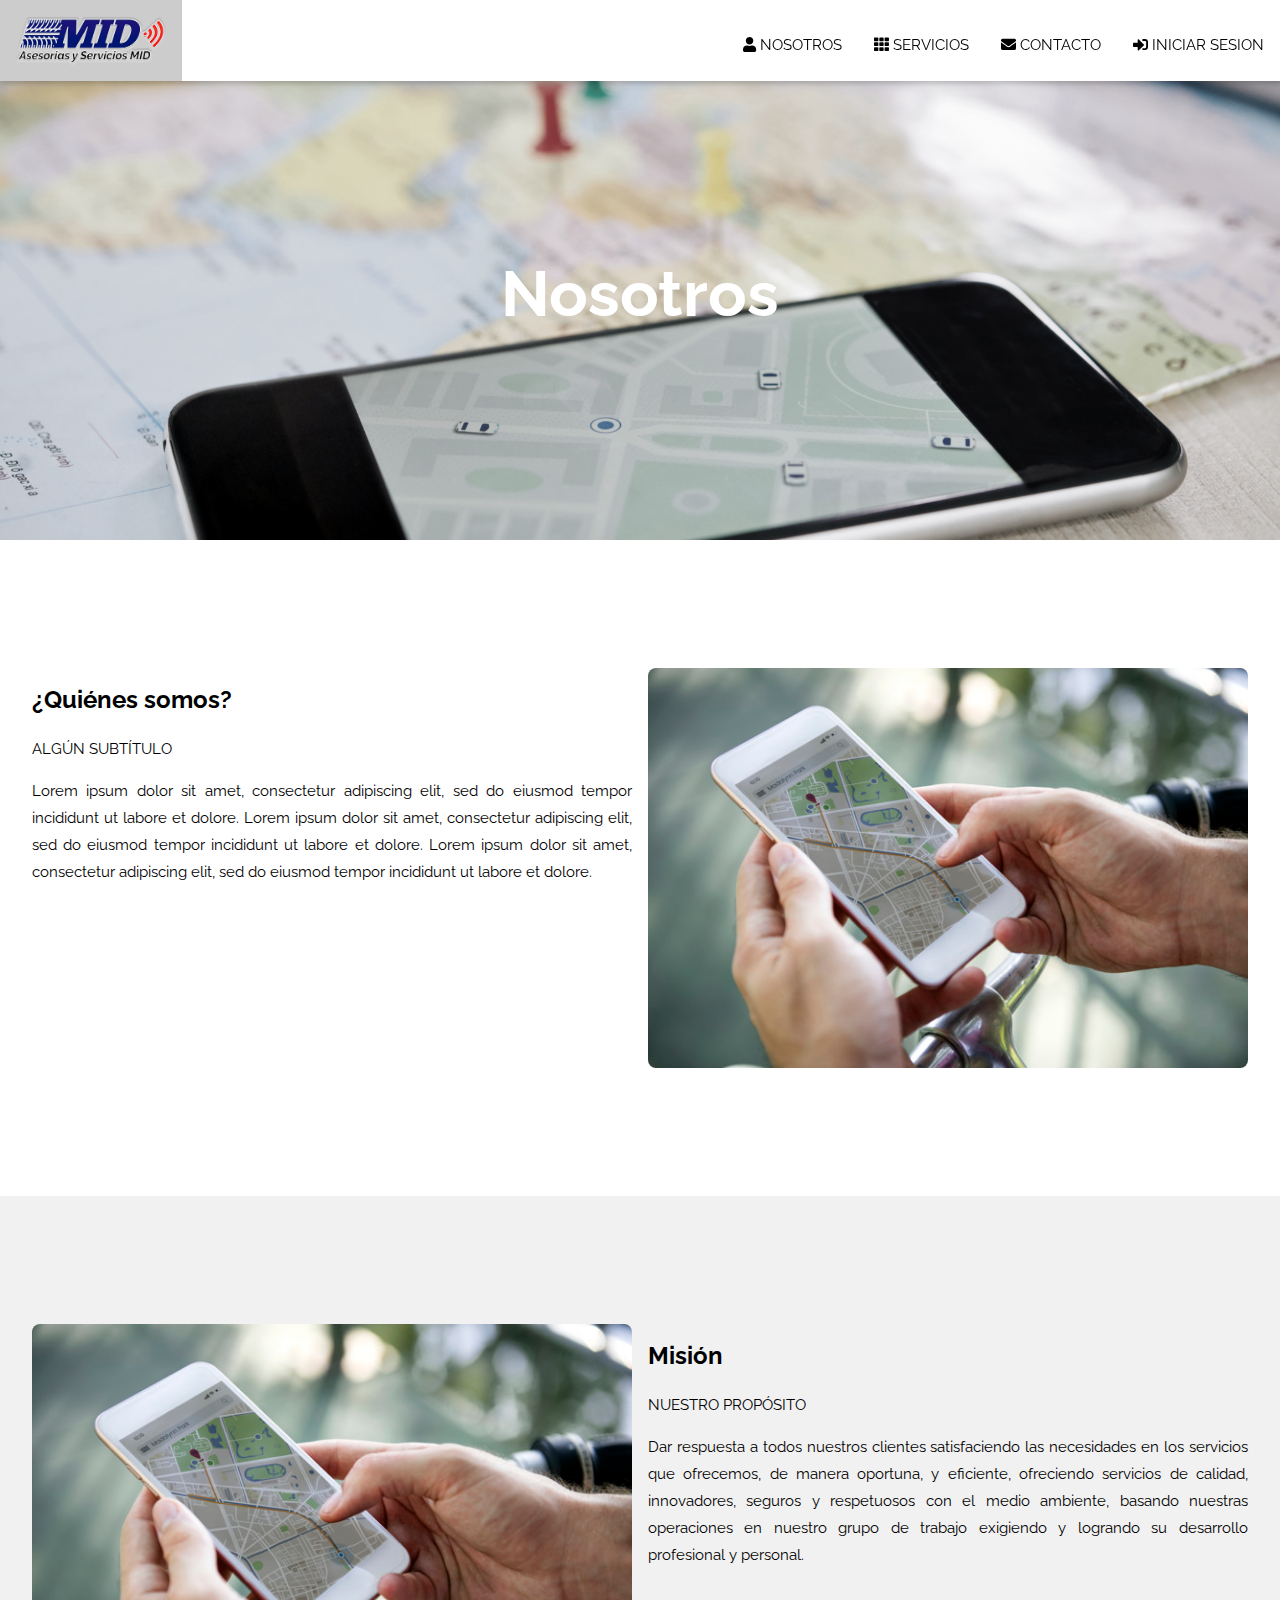
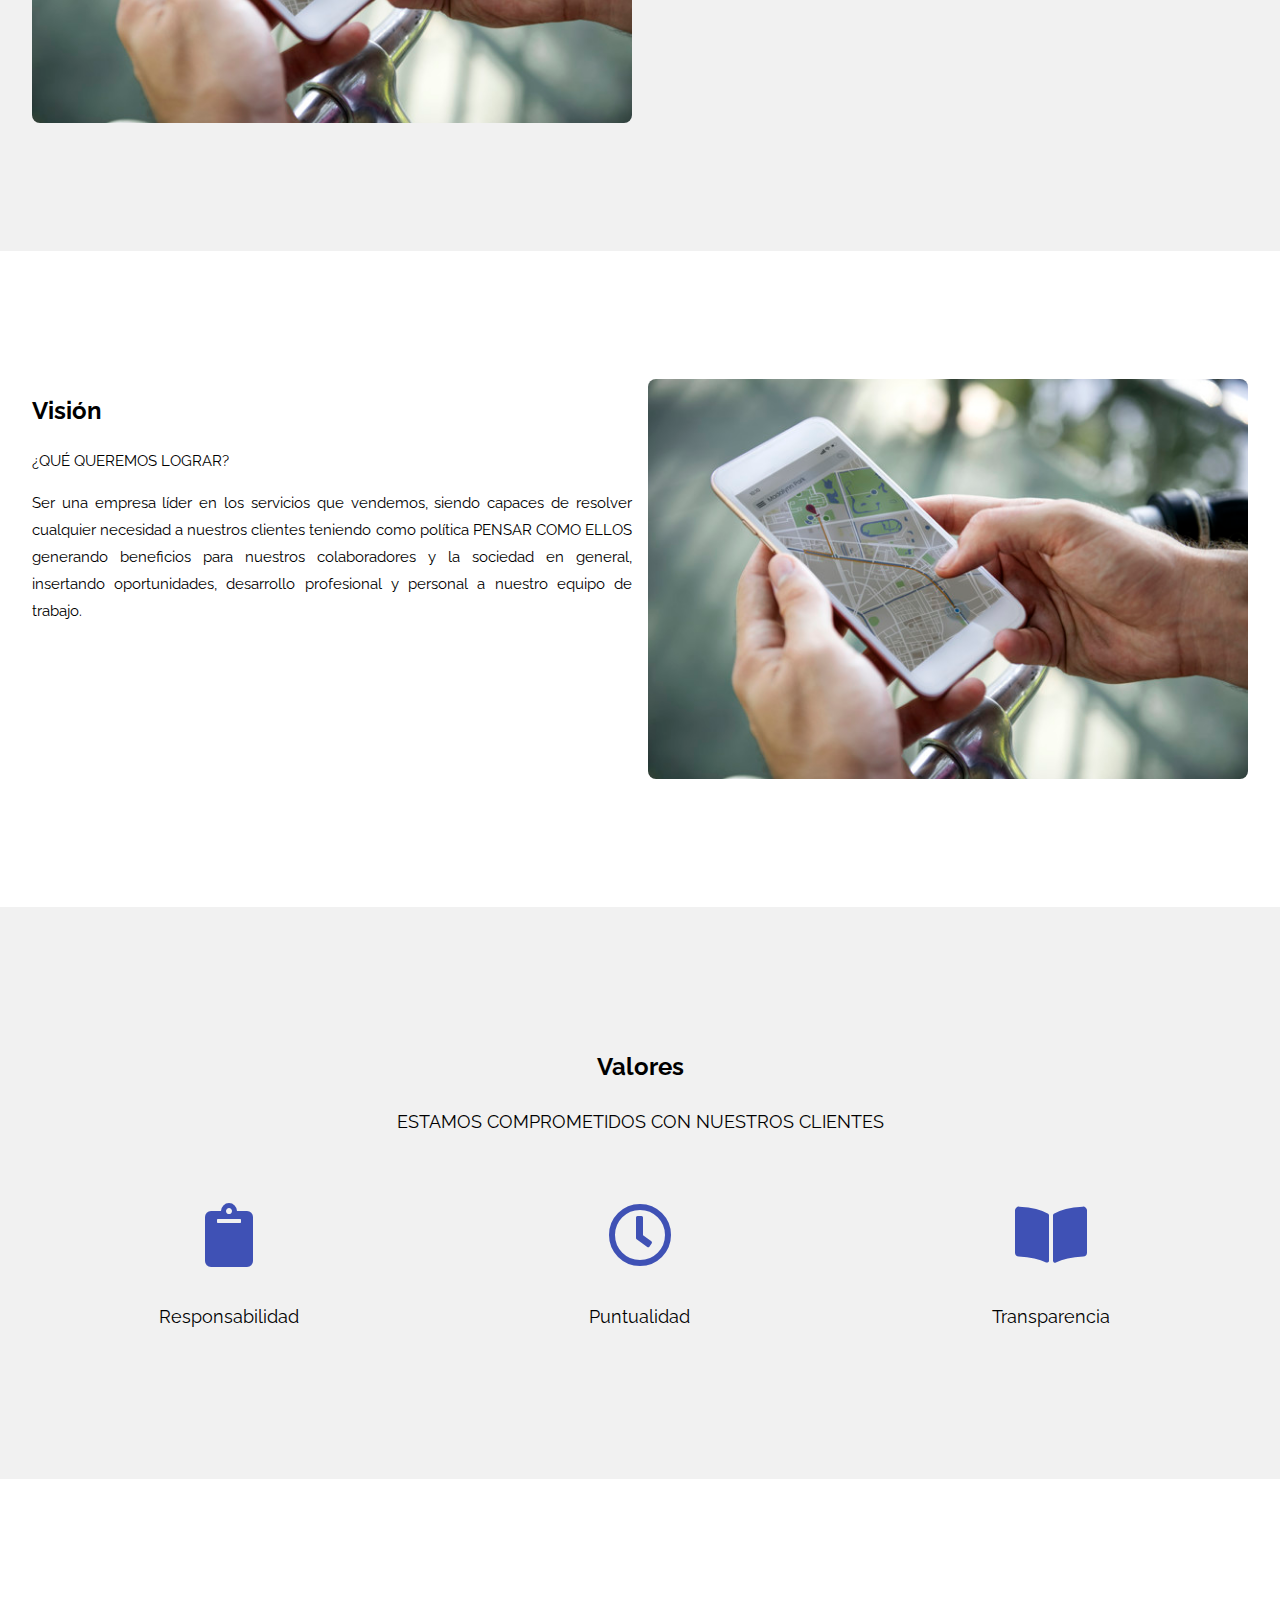
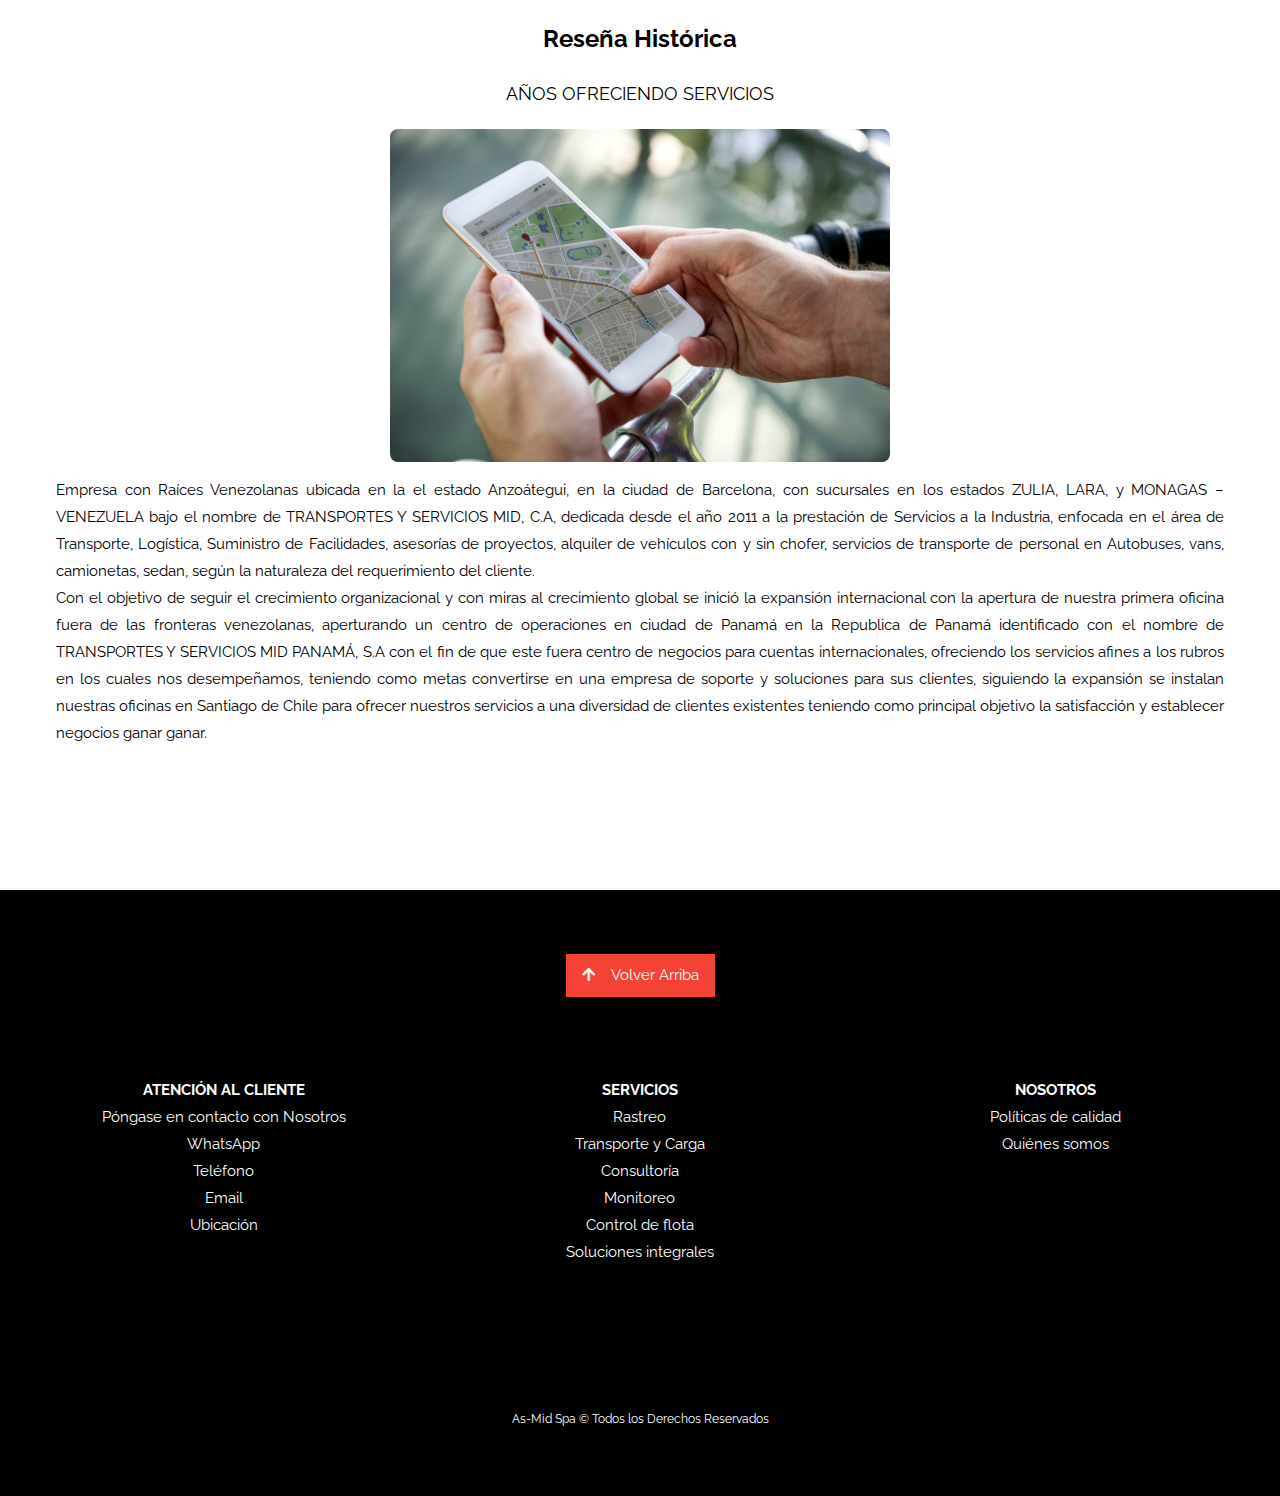
<file: nosotros.html>
<!DOCTYPE html>
<html lang="es">
 <head>
   <title>as-mid</title>
   <meta charset="UTF-8">
   <meta name="viewport" content="width=device-width, initial-scale=1">
   <link rel="stylesheet" href="assets/stylesheets/w3.css">
   <link rel="stylesheet" href="assets/fonts/fonts.css">
   <link rel="stylesheet" href="assets/fontawesome/css/all.css">
   <style>
    body,h1,h2,h3,h4,h5,h6 {font-family: "Raleway", sans-serif}
    
    body, html {
      height: 100%;
      line-height: 1.8;
    }
    .container-padding{
      padding: 128px 16px;
    }
    /* Full height image header */
    .bgimg-nosotros {
      background-position: center;
      background-size: cover;
      background-image: url("assets/images/closeup-of-smartphone-with-gps-application.jpg");
      min-height: 60%;
    }

    .w3-bar .w3-button {
      padding: 16px;
    }
    
    .link{
      text-decoration: none;
    }
    .link:hover{
      text-decoration: underline;
    }
    .smargin{
      margin: 2.5em;
    }

    .card{
      transition: all .05s linear;
    }

    .emphasis{
      transform: scale(1.1);
      border-color: gray;
      box-shadow: 0 0 1rem gray;
      cursor:pointer;
    }

    .w3-tooltip:hover .w3-text{
      position:absolute;
      left:0;
      top:115px;
      background-color: white;
      padding: 5px 16px;
      width:100%;
      height: 60px;
     /* text-overflow:;*/
    }
    .panel{
      padding:0 16px;
      margin-top:0;
    }
    h5{
      font-weight: 700;
    }
   </style>
 </head>

 <body>

    <!-- Navbar (sit on top) -->
    <div class="w3-top">
      <div class="w3-bar w3-white w3-card" id="myNavbar">
        <a href="index.html" class="w3-bar-item w3-button w3-wide"><img src="assets/logos/logo-nuevo-sin-spa.png" alt="as-mid logo" class="w3-image" style="width:100%; max-width:150px"></a>
        <!-- Right-sided navbar links -->
        <div class="w3-right w3-margin-top w3-hide-small w3-hide-medium">
          <a href="nosotros.html" class="w3-bar-item w3-button w3-hover-indigo"><i class="fa fa-user"></i> NOSOTROS</a>
          <div class="w3-dropdown-hover">
            <a href="#" class="w3-button w3-hover-indigo"><i class="fa fa-th"></i> SERVICIOS</a>
            <div class="w3-dropdown-content w3-bar-block w3-border">
              <a href="rastreo.html" class="w3-bar-item w3-button w3-hover-indigo">Rastreo</a>
              <a href="servicios.html" class="w3-bar-item w3-button w3-hover-indigo">Otros Servicios</a>
            </div>
          </div>
          <a href="contacto.html" class="w3-bar-item w3-button w3-hover-indigo"><i class="fa fa-envelope"></i> CONTACTO</a>
          <div class="w3-dropdown-hover">
            <a href="#" class="w3-button w3-hover-indigo"><i class="fa fa-sign-in-alt"></i> INICIAR SESION</a>
            <div class="w3-dropdown-content w3-bar-block w3-border">
              <a href="http://rastreo.app.as-mid.cl/" class="w3-bar-item w3-button w3-hover-indigo">Cliente</a>
              <a href="https://www.perfildeconduccion.com/web/" class="w3-bar-item w3-button w3-hover-indigo">Perfil de Conducción</a>
              <a href="http://gps.as-mid.com/" class="w3-bar-item w3-button w3-hover-indigo">Nueva Plataforma</a>
              <a href="admin.html" class="w3-bar-item w3-button w3-hover-indigo">Administrador</a>
            </div>
          </div>
        </div>
        <!-- Hide right-floated links on small screens and replace them with a menu icon -->
    
        <a href="javascript:void(0)" class="w3-bar-item w3-button w3-right w3-margin-top w3-hide-large w3-hover-indigo" onclick="w3_open()">
          <i class="fa fa-bars"></i>
        </a>
      </div>
    </div>
    
    <!-- Sidebar on small screens when clicking the menu icon -->
    <nav class="w3-sidebar w3-bar-block w3-red w3-card w3-animate-left w3-hide-large" style="display:none" id="mySidebar">
      <a href="javascript:void(0)" onclick="w3_close()" class="w3-bar-item w3-button w3-large w3-padding-16">Cerrar ×</a>
      <a href="nosotros.html" onclick="w3_close()" class="w3-bar-item w3-button">NOSOTROS</a>
      <div class="w3-dropdown-hover">
        <a href="#" class="w3-button"><i class="fa fa-th"></i> SERVICIOS</a>
        <div class="w3-dropdown-content w3-bar-block w3-border">
          <a href="rastreo.html" onclick="w3_close()" class="w3-bar-item w3-button">Rastreo</a>
          <a href="servicios.html" onclick="w3_close()" class="w3-bar-item w3-button">Otros Servicios</a>
        </div>
      </div>
      <a href="contacto.html" onclick="w3_close()" class="w3-bar-item w3-button">CONTACTO</a>
      <div class="w3-dropdown-hover">
        <a href="#" class="w3-button"><i class="fa fa-sign-in-alt"></i> INICIAR SESION</a>
        <div class="w3-dropdown-content w3-bar-block w3-border">
          <a href="http://rastreo.app.as-mid.cl/" onclick="w3_close()" class="w3-bar-item w3-button">Cliente</a>
          <a href="https://www.perfildeconduccion.com/web/" onclick="w3_close()" class="w3-bar-item w3-button">Perfil de Conducción</a>
          <a href="http://gps.as-mid.com/" onclick="w3_close()" class="w3-bar-item w3-button">Nueva Plataforma</a>
          <a href="admin.html" onclick="w3_close()" class="w3-bar-item w3-button">Administrador</a>
        </div>
      </div>
    </nav>

    <!--Hero-->
    <header class="bgimg-nosotros w3-display-container w3-grayscale-min" id="home">
      <div class="w3-display-middle w3-text-white" style="padding: 64px; margin-top: 24px;">
        <span class="w3-jumbo w3-hide-small"><b>Nosotros</b></span>
        <span class="w3-xxlarge w3-hide-large w3-hide-medium"><b>Nosotros</b></span>
      </div> 
    </header>

    <!--Quienes somos-->
    <div class="w3-container container-padding">
      <div class="w3-row-padding">
        <div class="w3-half">
          <h3><b>¿Quiénes somos?</b></h3>
          <p>ALGÚN SUBTÍTULO</p>
          <p class="w3-justify">Lorem ipsum dolor sit amet, consectetur adipiscing elit, sed do eiusmod tempor incididunt ut labore et dolore.
            Lorem ipsum dolor sit amet, consectetur adipiscing elit, sed do eiusmod tempor incididunt ut labore et dolore.
            Lorem ipsum dolor sit amet, consectetur adipiscing elit, sed do eiusmod tempor incididunt ut labore et dolore.
          </p>
        </div>
        <div class="w3-half m6">
          <img class="w3-image w3-round-large" src="assets/images/hombre-revisando-gps.jpg" alt="Buildings" width="700" height="394">
        </div>
      </div>
    </div>

    <!--Misión-->
    <div class="w3-container container-padding w3-light-grey">
      <div class="w3-row-padding">
        <div class="w3-half m6">
          <img class="w3-image w3-round-large" src="assets/images/hombre-revisando-gps.jpg" alt="Buildings" width="700" height="394">
        </div>
        <div class="w3-half">
          <h3><b>Misión</b></h3>
          <p>NUESTRO PROPÓSITO</p>
          <p class="w3-justify">Dar respuesta a todos nuestros clientes satisfaciendo las necesidades en los servicios que ofrecemos, de manera oportuna, y eficiente, ofreciendo servicios de calidad, innovadores, seguros y respetuosos con el medio ambiente, basando nuestras operaciones en nuestro grupo de trabajo exigiendo y logrando su desarrollo profesional y personal.
          </p>
        </div>
      </div>
    </div>

    <!--Visión-->
    <div class="w3-container container-padding">
      <div class="w3-row-padding">
        <div class="w3-half">
          <h3><b>Visión</b></h3>
          <p>¿QUÉ QUEREMOS LOGRAR?</p>
          <p class="w3-justify">Ser una empresa líder en los servicios que vendemos, siendo capaces de resolver cualquier necesidad a nuestros clientes teniendo como política PENSAR COMO ELLOS generando beneficios para nuestros colaboradores y la sociedad en general, insertando oportunidades, desarrollo profesional y personal a nuestro equipo de trabajo.
          </p>
        </div>
        <div class="w3-half m6">
          <img class="w3-image w3-round-large" src="assets/images/hombre-revisando-gps.jpg" alt="Buildings" width="700" height="394">
        </div>
      </div>
    </div>

    <!--Valores-->
    <div class="w3-container container-padding w3-light-grey">
      <h3 class="w3-center"><b>Valores</b></h3>
      <p class="w3-center w3-large">ESTAMOS COMPROMETIDOS CON NUESTROS CLIENTES</p>
      <div class="w3-row-padding w3-center" style="margin-top:64px">
        <div class="w3-third">
          <i class="fas fa-clipboard w3-margin-bottom w3-jumbo w3-center w3-text-indigo"></i>
          <p class="w3-large">Responsabilidad</p>
        </div>
        <div class="w3-third">
          <i class="far fa-clock w3-margin-bottom w3-jumbo w3-text-indigo"></i>
          <p class="w3-large">Puntualidad</p>
        </div>
        <div class="w3-third">
          <i class="fas fa-book-open w3-margin-bottom w3-jumbo w3-text-indigo"></i>
          <p class="w3-large">Transparencia</p>
        </div>
      </div>
    </div>
    <!--Reseña histórica-->
    <div class="w3-container container-padding">
      <div style="padding: 0 40px">
        <h3 class="w3-center"><b>Reseña Histórica</b></h3>
        <p class="w3-center w3-large">AÑOS OFRECIENDO SERVICIOS</p>
        <div class="w3-center m6">
          <img class="w3-image w3-round-large" src="assets/images/hombre-revisando-gps.jpg" alt="Buildings" width="500" height="194">
        </div>
        <p class="w3-justify">Empresa con Raíces Venezolanas ubicada en la el estado Anzoátegui, en la ciudad
           de Barcelona, con sucursales en los estados ZULIA, LARA, y MONAGAS – VENEZUELA bajo el nombre de 
           TRANSPORTES Y SERVICIOS MID, C.A, dedicada desde el año 2011 a la prestación de Servicios a la Industria, 
           enfocada en el área de Transporte, Logística, Suministro de Facilidades, asesorías de proyectos, alquiler 
           de vehículos con y sin chofer, servicios de transporte de personal en Autobuses, vans, camionetas, sedan, 
           según la naturaleza del requerimiento del cliente.<br>Con el objetivo de seguir el crecimiento 
           organizacional y con miras al crecimiento global se inició la expansión internacional con la apertura de 
           nuestra primera oficina fuera de las fronteras venezolanas, aperturando un centro de operaciones en ciudad
            de Panamá en la Republica de Panamá identificado con el nombre de TRANSPORTES Y SERVICIOS MID PANAMÁ, S.A 
            con el fin de que este fuera centro de negocios para cuentas internacionales, ofreciendo los servicios 
            afines a los rubros en los cuales nos desempeñamos, teniendo como metas convertirse en una empresa de 
            soporte y soluciones para sus clientes, siguiendo la expansión se instalan nuestras oficinas en Santiago 
            de Chile para ofrecer nuestros servicios a una diversidad de clientes existentes teniendo como principal 
            objetivo la satisfacción y establecer negocios ganar ganar.
        </p>
      </div>
    </div>
    <!-- Footer -->
    <footer class="w3-center w3-black w3-padding-64">
      <a href="#home" class="w3-button w3-red"><i class="fa fa-arrow-up w3-margin-right"></i>Volver Arriba</a>
      <div class="w3-container w3-row w3-center w3-black w3-padding-64">
        <div class="w3-third w3-margin-top">
          <span><b>ATENCIÓN AL CLIENTE</b></span>
          <br>Póngase en contacto con Nosotros
          <br><a href="https://wa.me/51959593083" target="_blank" class="link">WhatsApp</a> <!--Link a whatsapp-->
          <br><a href="tel:+56949116797" class="link">Teléfono</a> <!--Link a tlf/llamada-->
          <br><a href="mailto:ventas@as-mid.com " target="_blank" class="link">Email</a> <!--Link a email-->
          <br><a href="https://www.google.com/maps/place/Oficina+219,+Av.+Almte.+Miguel+Grau+1350,+Lima+15063,+Per%C3%BA/@-12.1381855,-77.0268179,16z/data=!4m5!3m4!1s0x9105b7e4d672eba3:0xde25355c63513748!8m2!3d-12.1381879!4d-77.0222876?hl=es" target="_blank" class="link">Ubicación</a> <!--Link a mapa-->
        </div>
        <div class="w3-third w3-margin-top">
          <span><b>SERVICIOS</b></span>
          <br><a href="rastreo.html" class="link">Rastreo</a>
          <br><a href="servicios.html#transporte" class="link">Transporte y Carga</a>
          <br><a href="servicios.html#consultoria" class="link">Consultoría</a>
          <br><a href="rastreo.html#monitoreo" class="link">Monitoreo</a>
          <br><a href="servicios.html#control-de-flota" class="link">Control de flota</a>
          <br><a href="servicios.html#soluciones-integrales" class="link">Soluciones integrales</a>
        </div>
        <div class="w3-third w3-margin-top">
          <span><b>NOSOTROS</b></span>
          <br><a href="assets/documents/politica-de-calidad.pdf" target="_blank" class="link">Políticas de calidad</a>
          <br><a href="nosotros.html" class="link">Quiénes somos</a>
        </div>
      </div>

      <!--Social media-->
      <div class="w3-xlarge w3-section">
        <i class="fa fa-facebook-official w3-hover-opacity"></i>
        <i class="fa fa-instagram w3-hover-opacity"></i>
        <i class="fa fa-twitter w3-hover-opacity"></i>
        <i class="fa fa-linkedin w3-hover-opacity"></i>
      </div>

      <small>As-Mid Spa &copy; Todos los Derechos Reservados</small>
    </footer>
  
       
      <script>
            
    // Toggle between showing and hiding the sidebar when clicking the menu icon
    let mySidebar = document.getElementById("mySidebar");
    
    function w3_open() {
      if (mySidebar.style.display === 'block') {
        mySidebar.style.display = 'none';
      } else {
        mySidebar.style.display = 'block';
      }
    }
    
    // Close the sidebar with the close button
    function w3_close() {
        mySidebar.style.display = "none";
    }
      </script>
 </body>
</html>
</file>
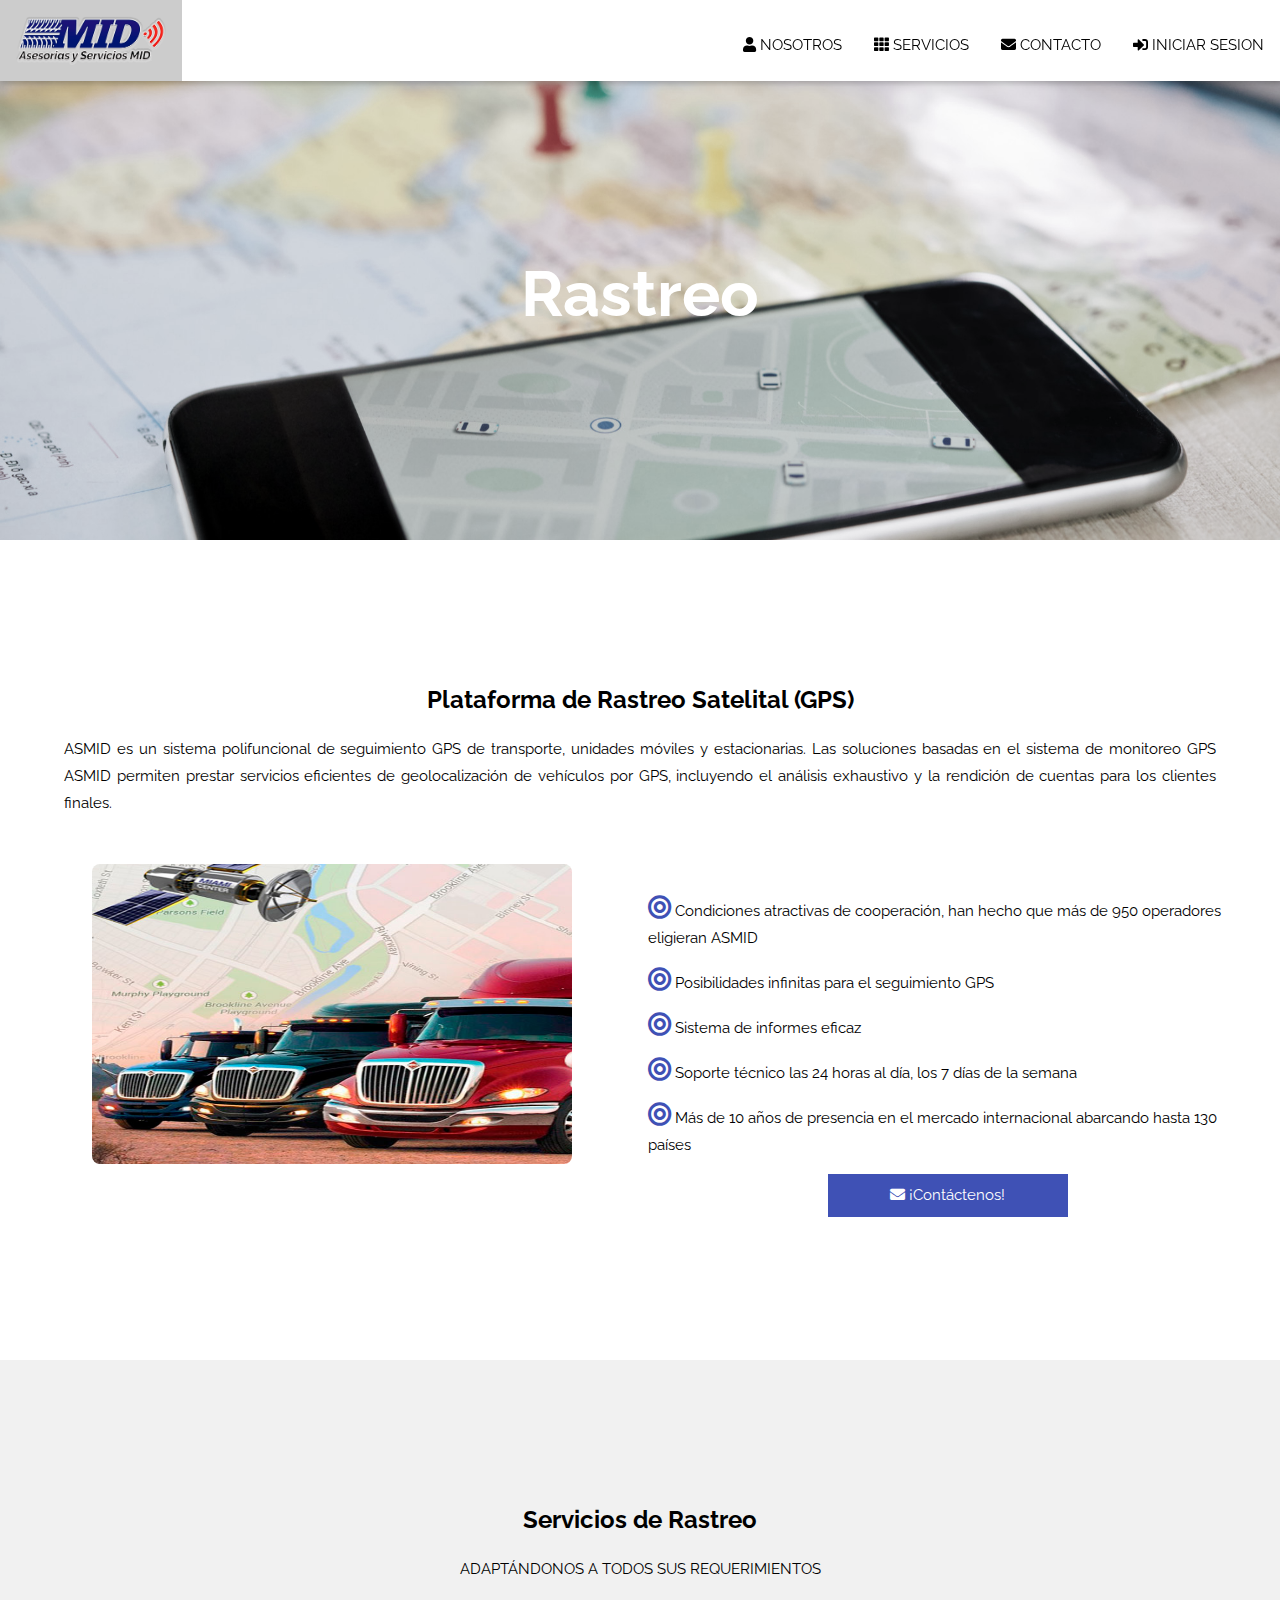
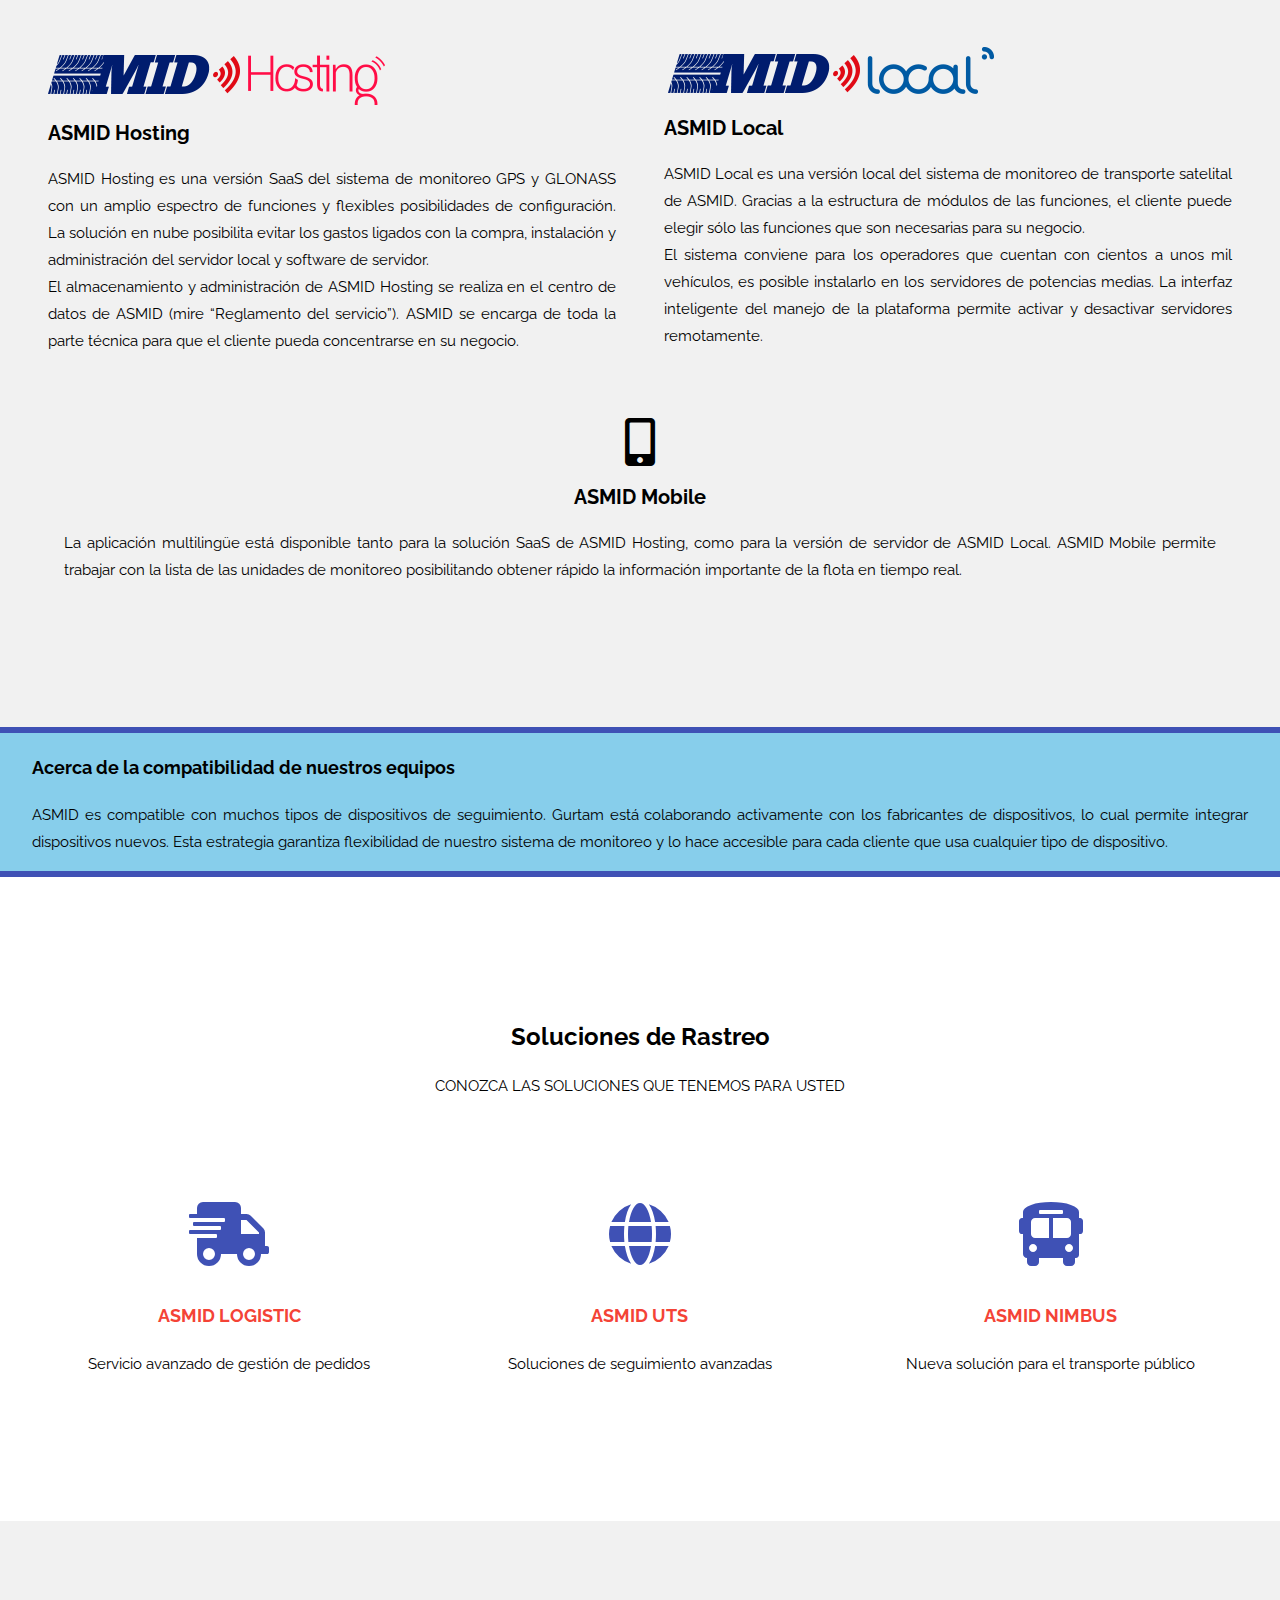
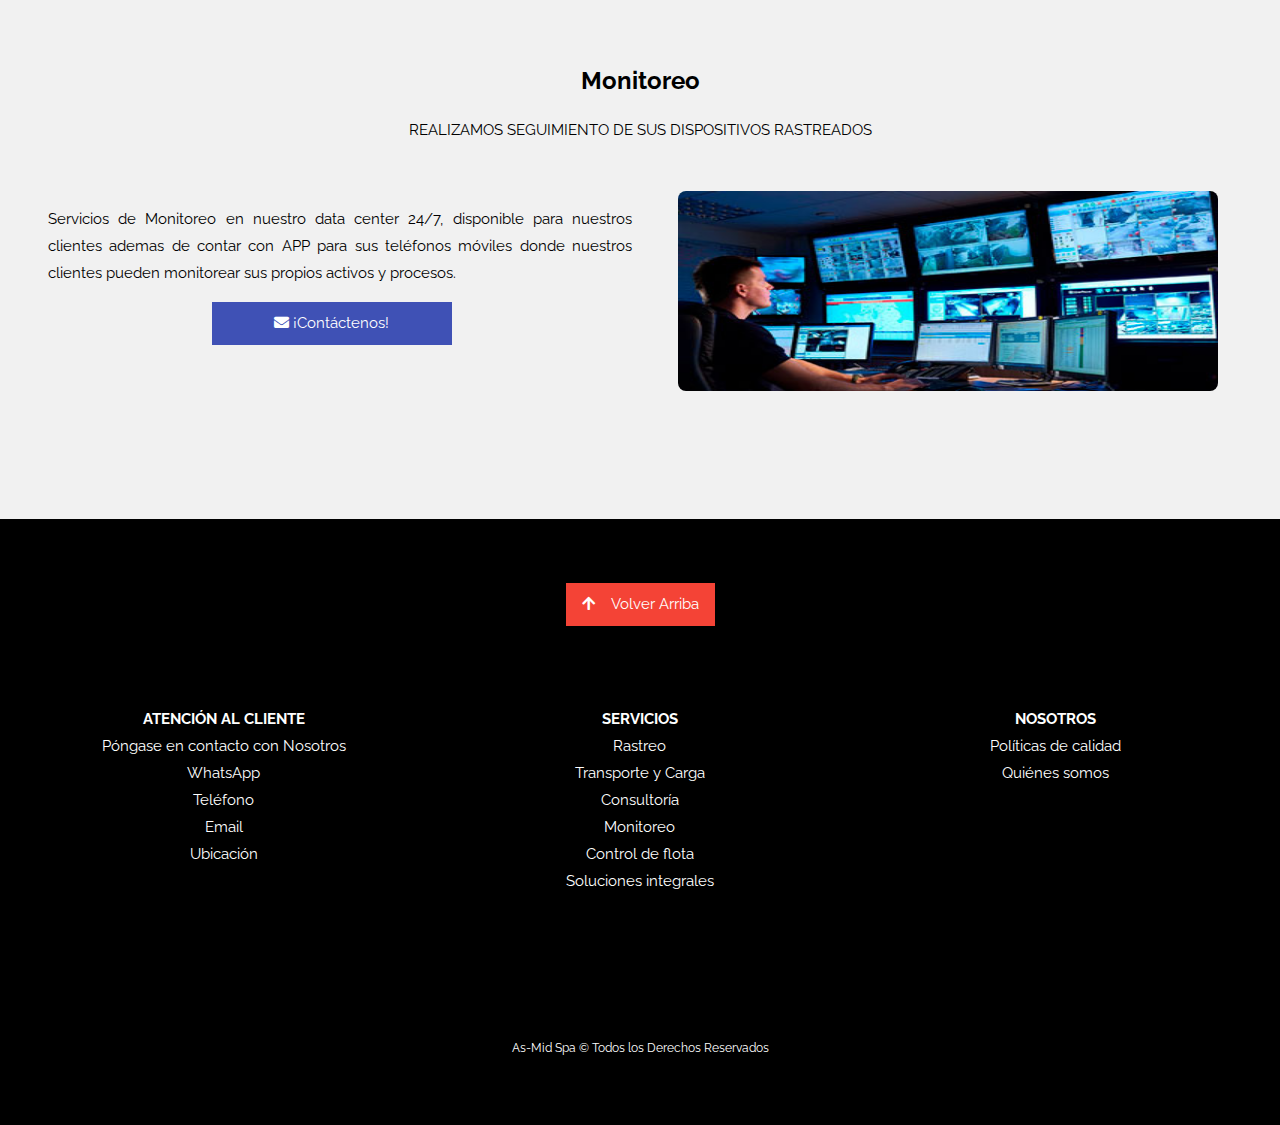
<file: rastreo.html>
<!DOCTYPE html>
<html lang="es">
 <head>
   <title>as-mid</title>
   <meta charset="UTF-8">
   <meta name="viewport" content="width=device-width, initial-scale=1">
   <link rel="stylesheet" href="assets/stylesheets/w3.css">
   <link rel="stylesheet" href="assets/fonts/fonts.css">
   <link rel="stylesheet" href="assets/fontawesome/css/all.css">
   <style>
    body,h1,h2,h3,h4,h5,h6 {font-family: "Raleway", sans-serif}
    
    body, html {
      height: 100%;
      line-height: 1.8;
    }
    .container-padding{
      padding: 128px 16px;
    }
    /* Full height image header */
    .bgimg-rastreo {
      background-position: center;
      background-size: cover;
      background-image: url("assets/images/closeup-of-smartphone-with-gps-application.jpg");
      min-height: 60%;
    }

    .w3-bar .w3-button {
      padding: 16px;
    }
    
    .link{
      text-decoration: none;
    }
    .link:hover{
      text-decoration: underline;
    }
    .smargin{
      margin: 2.5em;
    }

    .card{
      transition: all .05s linear;
    }

    .emphasis{
      transform: scale(1.05);
      border-color: gray;
      box-shadow: 0 0 1rem gray;
      cursor:pointer;
    }

    .w3-tooltip:hover .w3-text{
      position:absolute;
      left:0;
      top:115px;
      background-color: white;
      padding: 5px 16px;
      width:100%;
      height: 60px;
     /* text-overflow:;*/
    }
    .panel{
      padding:0 16px;
      margin-top:0;
    }
    h5{
      font-weight: 700;
    }
    .slides-rastreo{
      display:none;
    }
    .slides-monitoreo{
      display:none;
    }
   </style>
 </head>

 <body>

    <!-- Navbar (sit on top) -->
    <div class="w3-top">
      <div class="w3-bar w3-white w3-card" id="myNavbar">
        <a href="index.html" class="w3-bar-item w3-button w3-wide"><img src="assets/logos/logo-nuevo-sin-spa.png" alt="as-mid logo" class="w3-image" style="width:100%; max-width:150px"></a>
        <!-- Right-sided navbar links -->
        <div class="w3-right w3-margin-top w3-hide-small w3-hide-medium">
          <a href="nosotros.html" class="w3-bar-item w3-button w3-hover-indigo"><i class="fa fa-user"></i> NOSOTROS</a>
          <div class="w3-dropdown-hover">
            <a href="#" class="w3-button w3-hover-indigo"><i class="fa fa-th"></i> SERVICIOS</a>
            <div class="w3-dropdown-content w3-bar-block w3-border">
              <a href="rastreo.html" class="w3-bar-item w3-button w3-hover-indigo">Rastreo</a>
              <a href="servicios.html" class="w3-bar-item w3-button w3-hover-indigo">Otros Servicios</a>
            </div>
          </div>
          <a href="contacto.html" class="w3-bar-item w3-button w3-hover-indigo"><i class="fa fa-envelope"></i> CONTACTO</a>
          <div class="w3-dropdown-hover">
            <a href="#" class="w3-button w3-hover-indigo"><i class="fa fa-sign-in-alt"></i> INICIAR SESION</a>
            <div class="w3-dropdown-content w3-bar-block w3-border">
              <a href="http://rastreo.app.as-mid.cl/" class="w3-bar-item w3-button w3-hover-indigo">Cliente</a>
              <a href="https://www.perfildeconduccion.com/web/" class="w3-bar-item w3-button w3-hover-indigo">Perfil de Conducción</a>
              <a href="http://gps.as-mid.com/" class="w3-bar-item w3-button w3-hover-indigo">Nueva Plataforma</a>
              <a href="admin.html" class="w3-bar-item w3-button w3-hover-indigo">Administrador</a>
            </div>
          </div>
        </div>
        <!-- Hide right-floated links on small screens and replace them with a menu icon -->
    
        <a href="javascript:void(0)" class="w3-bar-item w3-button w3-right w3-margin-top w3-hide-large w3-hover-indigo" onclick="w3_open()">
          <i class="fa fa-bars"></i>
        </a>
      </div>
    </div>
    
    <!-- Sidebar on small screens when clicking the menu icon -->
    <nav class="w3-sidebar w3-bar-block w3-red w3-card w3-animate-left w3-hide-large" style="display:none" id="mySidebar">
      <a href="javascript:void(0)" onclick="w3_close()" class="w3-bar-item w3-button w3-large w3-padding-16">Cerrar ×</a>
      <a href="nosotros.html" onclick="w3_close()" class="w3-bar-item w3-button">NOSOTROS</a>
      <div class="w3-dropdown-hover">
        <a href="#" class="w3-button"><i class="fa fa-th"></i> SERVICIOS</a>
        <div class="w3-dropdown-content w3-bar-block w3-border">
          <a href="rastreo.html" onclick="w3_close()" class="w3-bar-item w3-button">Rastreo</a>
          <a href="servicios.html" onclick="w3_close()" class="w3-bar-item w3-button">Otros Servicios</a>
        </div>
      </div>
      <a href="contacto.html" onclick="w3_close()" class="w3-bar-item w3-button">CONTACTO</a>
      <div class="w3-dropdown-hover">
        <a href="#" class="w3-button"><i class="fa fa-sign-in-alt"></i> INICIAR SESION</a>
        <div class="w3-dropdown-content w3-bar-block w3-border">
          <a href="http://rastreo.app.as-mid.cl/" onclick="w3_close()" class="w3-bar-item w3-button">Cliente</a>
          <a href="https://www.perfildeconduccion.com/web/" onclick="w3_close()" class="w3-bar-item w3-button">Perfil de Conducción</a>
          <a href="http://gps.as-mid.com/" onclick="w3_close()" class="w3-bar-item w3-button">Nueva Plataforma</a>
          <a href="admin.html" onclick="w3_close()" class="w3-bar-item w3-button">Administrador</a>
        </div>
      </div>
    </nav>

    <!--Hero-->
    <header class="bgimg-rastreo w3-display-container w3-grayscale-min" id="home">
      <div class="w3-display-middle w3-text-white" style="padding: 64px; margin-top: 24px;">
        <span class="w3-jumbo w3-hide-small"><b>Rastreo </b></span>
        <span class="w3-xxlarge w3-hide-large w3-hide-medium"><b>Rastreo</b></span>
      </div> 
    </header>

    <!--Rastreo-->
    <div class="w3-container container-padding">
      <h3 class="w3-center"><b>Plataforma de Rastreo Satelital (GPS)</b></h3>
      <p class="w3-justify w3-margin-left w3-margin-right" style="padding:0 32px">
        ASMID es un sistema polifuncional de seguimiento GPS de transporte, unidades móviles y estacionarias.
        Las soluciones basadas en el sistema de monitoreo GPS ASMID permiten prestar servicios eficientes
        de geolocalización de vehículos por GPS, incluyendo el análisis exhaustivo y la rendición de cuentas
        para los clientes finales.
      </p>
      <div class="w3-row-padding w3-padding-top-32">
        <div class="w3-half w3-container">
          <!--Slideshow rastreo-->
          <img class="w3-image w3-round-large slides-rastreo" style="height: 300px; width:80%; margin:auto" src="assets/images/rastreo-gps.jpg" alt="rastreo-gps">
          <img class="w3-image w3-round-large slides-rastreo" style="height: 300px; width:80%; margin:auto" src="assets/images/hombre-revisando-gps.jpg" alt="hombre-revisando-gps">
          <img class="w3-image w3-round-large slides-rastreo" style="height: 300px; width:80%; margin:auto" src="assets/images/rastreo.jpg" alt="rastreo">
        </div>
        <div class="w3-half w3-container">
          <p><i class="fas fa-bullseye w3-xlarge w3-text-indigo w3-margin-top w3-justify"></i> Condiciones atractivas de cooperación, han hecho que más de 950 operadores eligieran ASMID</p>
          <p><i class="fas fa-bullseye w3-xlarge w3-text-indigo w3-justify"></i> Posibilidades infinitas para el seguimiento GPS </p>
          <p><i class="fas fa-bullseye w3-xlarge w3-text-indigo w3-justify"></i> Sistema de informes eficaz</p> 
          <p><i class="fas fa-bullseye w3-xlarge w3-text-indigo w3-justify"></i> Soporte técnico las 24 horas al día, los 7 días de la semana</p>
          <p><i class="fas fa-bullseye w3-xlarge w3-text-indigo w3-justify"></i> Más de 10 años de presencia en el mercado internacional abarcando hasta 130 países</p>
          <p><a href="contacto.html" class="w3-button w3-indigo w3-block w3-hover-gray" style="width:40%; margin:auto;"><i class="fa fa-envelope"></i> ¡Contáctenos!</a></p>
        </div>
      </div>
    </div>
    <!--Servicios de rastreo-->
    <div class="w3-container container-padding w3-light-grey">
      <h3 class="w3-center"><b>Servicios de Rastreo</b></h3>
      <p class="w3-center">ADAPTÁNDONOS A TODOS SUS REQUERIMIENTOS</p>
      <div class="w3-row-padding" style="margin-top:64px">
        <div class="w3-half">
          <img class="w3-image w3-margin-left" src="assets/logos/hosting-mid2.png" alt="logo-ASMID-hosting">
          <h4 class="w3-margin-left"><b>ASMID Hosting</b></h4>
          <p class="w3-justify w3-margin-left w3-margin-right">ASMID Hosting es una versión SaaS del sistema de monitoreo GPS y GLONASS con un amplio espectro de funciones y flexibles posibilidades de configuración. La solución en nube posibilita evitar los gastos ligados con la compra, instalación y administración del servidor local y software de servidor.<br>El almacenamiento y administración de ASMID Hosting se realiza en el centro de datos de ASMID (mire “Reglamento del servicio”). ASMID se encarga de toda la parte técnica para que el cliente pueda concentrarse en su negocio.</p>
        </div>
        <div class="w3-half">
          <img class="w3-image w3-margin-left" src="assets/logos/local22.png" alt="logo-ASMID-local">
          <h4 class="w3-margin-left"><b>ASMID Local</b></h4>
          <p class="w3-justify w3-margin-left w3-margin-right">ASMID Local es una versión local del sistema de monitoreo de transporte satelital de ASMID. Gracias a la estructura de módulos de las funciones, el cliente puede elegir sólo las funciones que son necesarias para su negocio.<br>El sistema conviene para los operadores que cuentan con cientos a unos mil vehículos, es posible instalarlo en los servidores de potencias medias. La interfaz inteligente del manejo de la plataforma permite activar y desactivar servidores remotamente.</p>
        </div>
      </div>
      <div class="w3-row-padding w3-center" style="margin-top:48px;padding: 0 32px;">
        <i class="fas fa-mobile-alt w3-xxxlarge"></i>
        <h4><b>ASMID Mobile</b></h4>
        <p class="w3-justify w3-margin-right w3-margin-left">La aplicación multilingüe está disponible tanto para la solución SaaS de ASMID Hosting, como para la versión de servidor de ASMID Local. ASMID Mobile permite trabajar con la lista de las unidades de monitoreo posibilitando obtener rápido la información importante de la flota en tiempo real.</p>
      </div>
    </div>

    <!--Nota de Gurtam-->
    <div class="w3-container w3-light-blue w3-topbar w3-bottombar w3-border-indigo">
      <p class="w3-large w3-margin-left"><b>Acerca de la compatibilidad de nuestros equipos</b></p>
      <p class="w3-justify w3-margin-left w3-margin-right">ASMID es compatible con muchos tipos de dispositivos de seguimiento. Gurtam está colaborando activamente con los fabricantes de dispositivos, lo cual permite integrar dispositivos nuevos.

        Esta estrategia garantiza flexibilidad de nuestro sistema de monitoreo y lo hace accesible para cada cliente que usa cualquier tipo de dispositivo.</p>
    </div>

    <div class="w3-container container-padding">
      <h3 class="w3-center"><b>Soluciones de Rastreo</b></h3>
      <p class="w3-center">CONOZCA LAS SOLUCIONES QUE TENEMOS PARA USTED</p>
      <div class="w3-row-padding w3-center" style="margin-top: 64px;">
        <a href="assets/documents/ASMID-Logistic.pdf" target="_blank"><div class="w3-third card w3-round" style="padding-top: 18px; margin-top:20px;">
          <i class="fas fa-shipping-fast w3-margin-bottom w3-jumbo w3-center w3-text-indigo"></i>
          <p class="w3-large w3-text-red link"><b>ASMID LOGISTIC</b></p>
          <p>Servicio avanzado de gestión de pedidos</p>
        </div></a>
        <a href="assets/documents/ASMID-UTS.pdf" target="_blank"><div class="w3-third card w3-round" style="padding-top: 18px; margin-top:20px;">
          <i class="fas fa-globe w3-margin-bottom w3-jumbo w3-center w3-text-indigo"></i>
          <p class="w3-large w3-text-red link"><b>ASMID UTS</b></p>
          <p>Soluciones de seguimiento avanzadas</p>
        </div></a>
        <a href="assets/documents/ASMID-Nimbus.pdf" target="_blank"><div class="w3-third card w3-round" style="padding-top: 18px; margin-top:20px;">
          <i class="fas fa-bus-alt w3-margin-bottom w3-jumbo w3-center w3-text-indigo"></i>
          <p class="w3-large w3-text-red link"><b>ASMID NIMBUS</b></p>
          <p>Nueva solución para el transporte público</p>
        </div></a>
      </div>
    </div>

    <!--Monitoreo-->
    <div class="w3-container container-padding w3-light-grey" id="monitoreo">
        <h3 class="w3-center"><b>Monitoreo</b></h3>
        <p class="w3-center">REALIZAMOS SEGUIMIENTO DE SUS DISPOSITIVOS RASTREADOS</p>
        <div class="w3-row-padding w3-padding-top-32">
          <div class="w3-half">
            <p class="w3-justify w3-margin-left">
              Servicios de Monitoreo en nuestro data center 24/7, disponible para nuestros clientes ademas de contar con APP para sus teléfonos móviles donde nuestros clientes pueden monitorear sus propios activos y procesos.
            </p>
            <p><a href="contacto.html" class="w3-button w3-indigo w3-block w3-hover-gray" style="width:40%; margin:auto;"><i class="fa fa-envelope"></i> ¡Contáctenos!</a></p>
          </div>
          <div class="w3-half w3-container">
            <img class="w3-image w3-round-large slides-monitoreo" src="assets/images/MONITOREO.jpg" alt="monitoreo" style="height: 200px; width: 90%; margin:auto;">
            <img class="w3-image w3-round-large slides-monitoreo" src="assets/images/control-de-flota.jpg" alt="control-de-flota" style="height: 200px; width: 90%; margin:auto;">
            <img class="w3-image w3-round-large slides-monitoreo" src="assets/images/hombre-revisando-gps.jpg" alt="hombre-revisando-gps" style="height:200px; width: 90%; margin:auto;">
          </div>
        </div>
    </div>
    <!-- Footer -->
    <footer class="w3-center w3-black w3-padding-64">
      <a href="#home" class="w3-button w3-red"><i class="fa fa-arrow-up w3-margin-right"></i>Volver Arriba</a>
      <div class="w3-container w3-row w3-center w3-black w3-padding-64">
        <div class="w3-third w3-margin-top">
          <span><b>ATENCIÓN AL CLIENTE</b></span>
          <br>Póngase en contacto con Nosotros
          <br><a href="https://wa.me/51959593083" target="_blank" class="link">WhatsApp</a> <!--Link a whatsapp-->
          <br><a href="tel:+56949116797" class="link">Teléfono</a> <!--Link a tlf/llamada-->
          <br><a href="mailto:ventas@as-mid.com " target="_blank" class="link">Email</a> <!--Link a email-->
          <br><a href="https://www.google.com/maps/place/Oficina+219,+Av.+Almte.+Miguel+Grau+1350,+Lima+15063,+Per%C3%BA/@-12.1381855,-77.0268179,16z/data=!4m5!3m4!1s0x9105b7e4d672eba3:0xde25355c63513748!8m2!3d-12.1381879!4d-77.0222876?hl=es" target="_blank" class="link">Ubicación</a> <!--Link a mapa-->
        </div>
        <div class="w3-third w3-margin-top">
          <span><b>SERVICIOS</b></span>
          <br><a href="rastreo.html" class="link">Rastreo</a>
          <br><a href="servicios.html#transporte" class="link">Transporte y Carga</a>
          <br><a href="servicios.html#consultoria" class="link">Consultoría</a>
          <br><a href="rastreo.html#monitoreo" class="link">Monitoreo</a>
          <br><a href="servicios.html#control-de-flota" class="link">Control de flota</a>
          <br><a href="servicios.html#soluciones-integrales" class="link">Soluciones integrales</a>
        </div>
        <div class="w3-third w3-margin-top">
          <span><b>NOSOTROS</b></span>
          <br><a href="assets/documents/politica-de-calidad.pdf" target="_blank" class="link">Políticas de calidad</a>
          <br><a href="nosotros.html" class="link">Quiénes somos</a>
        </div>
      </div>

      <!--Social media-->
      <div class="w3-xlarge w3-section">
        <i class="fa fa-facebook-official w3-hover-opacity"></i>
        <i class="fa fa-instagram w3-hover-opacity"></i>
        <i class="fa fa-twitter w3-hover-opacity"></i>
        <i class="fa fa-linkedin w3-hover-opacity"></i>
      </div>

      <small>As-Mid Spa &copy; Todos los Derechos Reservados</small>
    </footer>
  
       
      <script>
            
    // Toggle between showing and hiding the sidebar when clicking the menu icon
    let mySidebar = document.getElementById("mySidebar");
    
    function w3_open() {
      if (mySidebar.style.display === 'block') {
        mySidebar.style.display = 'none';
      } else {
        mySidebar.style.display = 'block';
      }
    }
    
    // Close the sidebar with the close button
    function w3_close() {
        mySidebar.style.display = "none";
    }

    //Automatic Slideshow Rastreo y Monitoreo
    let slideIndex = 0;

    let x = document.getElementsByClassName("slides-rastreo");
    let z = document.getElementsByClassName("slides-monitoreo");

    carousel();

    function carousel() {
    let i;
    for (i = 0; i < x.length; i++) {
      x[i].style.display = "none";
    }
    for (i = 0; i < z.length; i++){
      z[i].style.display = "none";
    }
    slideIndex++;
    if (slideIndex > x.length) {slideIndex = 1}
    if (slideIndex > z.length) {slideIndex = 1}
    x[slideIndex-1].style.display = "block";
    z[slideIndex-1].style.display = "block";
    setTimeout(carousel, 2000); // Change image every 2 seconds
    }

    //growing cards for emphasis when hovering
    function removeTransition(e){
    if(e.propertyName !== 'transform') return; //skip it if it's not transform
    this.classList.remove('emphasis');
    }
  
    const cards = document.querySelectorAll('.card');

    cards.forEach(card => card.addEventListener('mouseover', function(e){
      card.classList.add('emphasis');
    }));

    cards.forEach(card => card.addEventListener('mouseleave', function(e){
      card.classList.remove('emphasis');
    }));
    </script>
 </body>
</html>
</file>
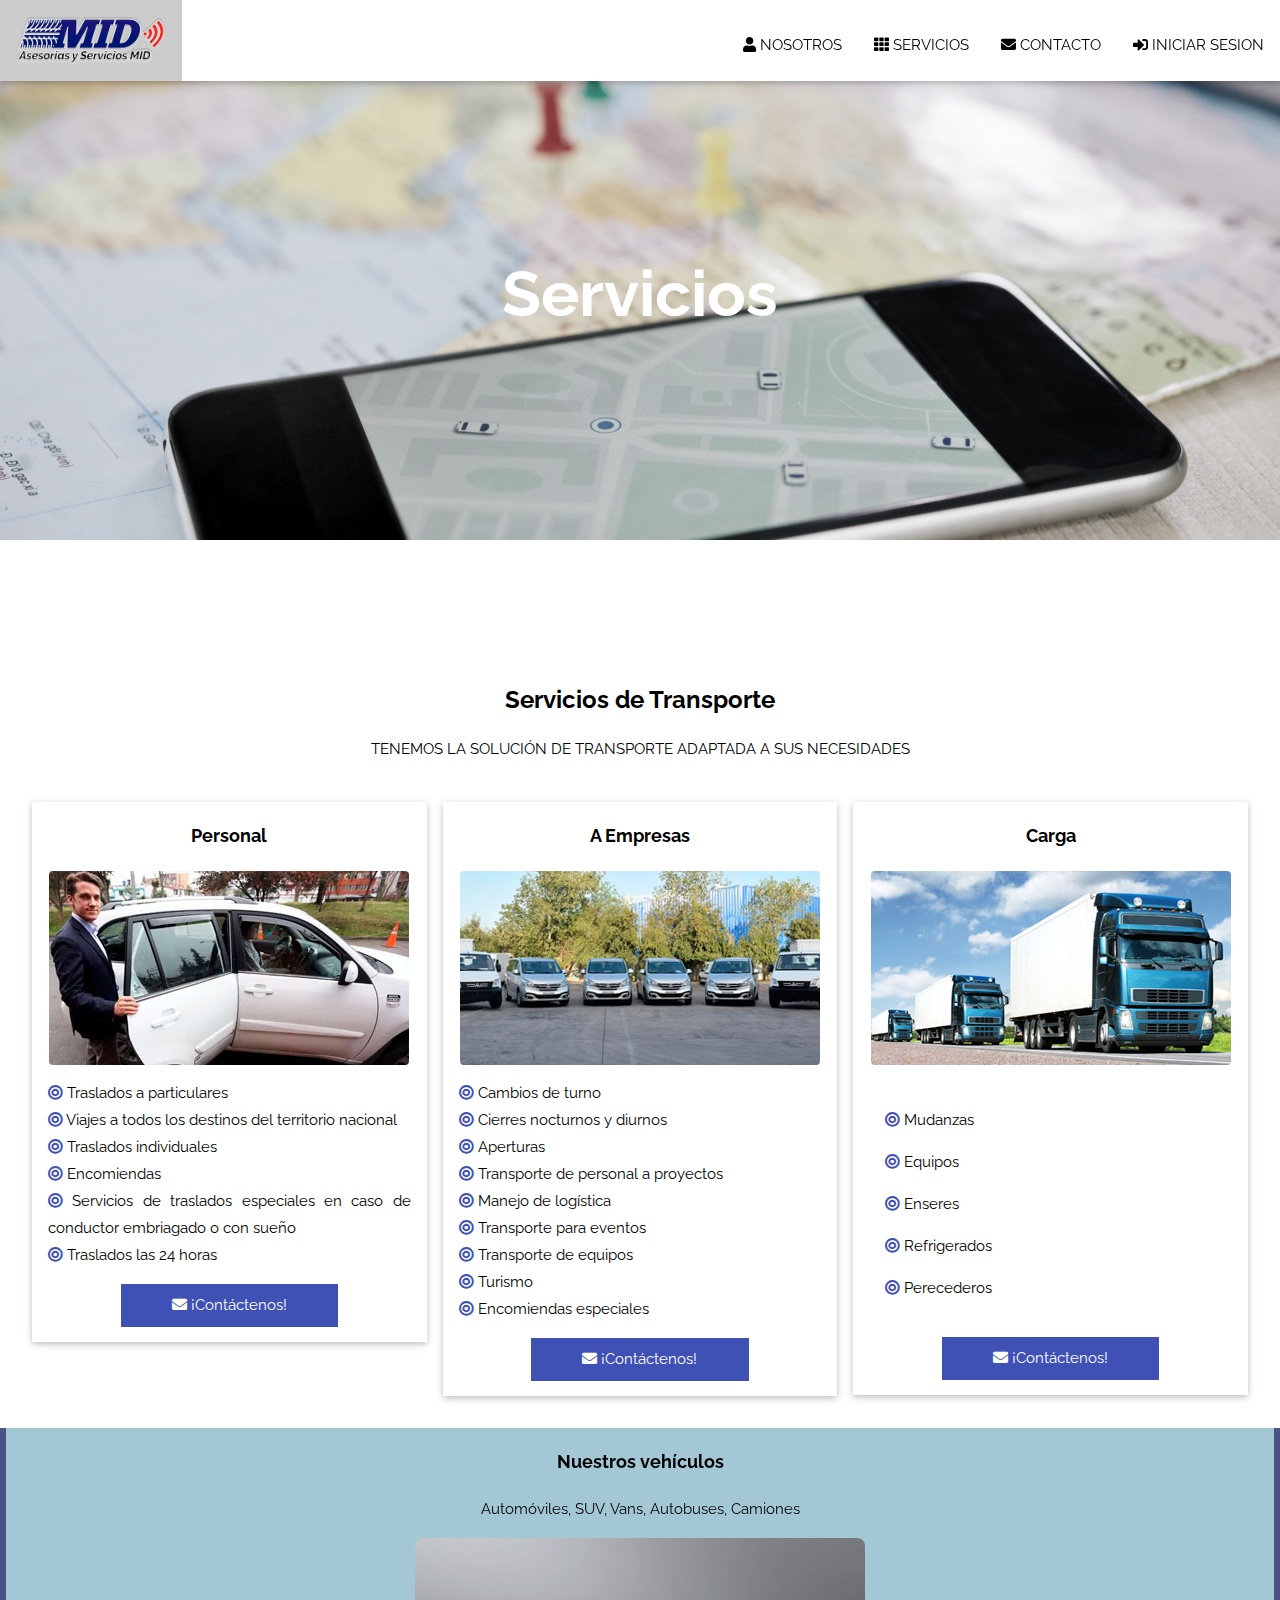
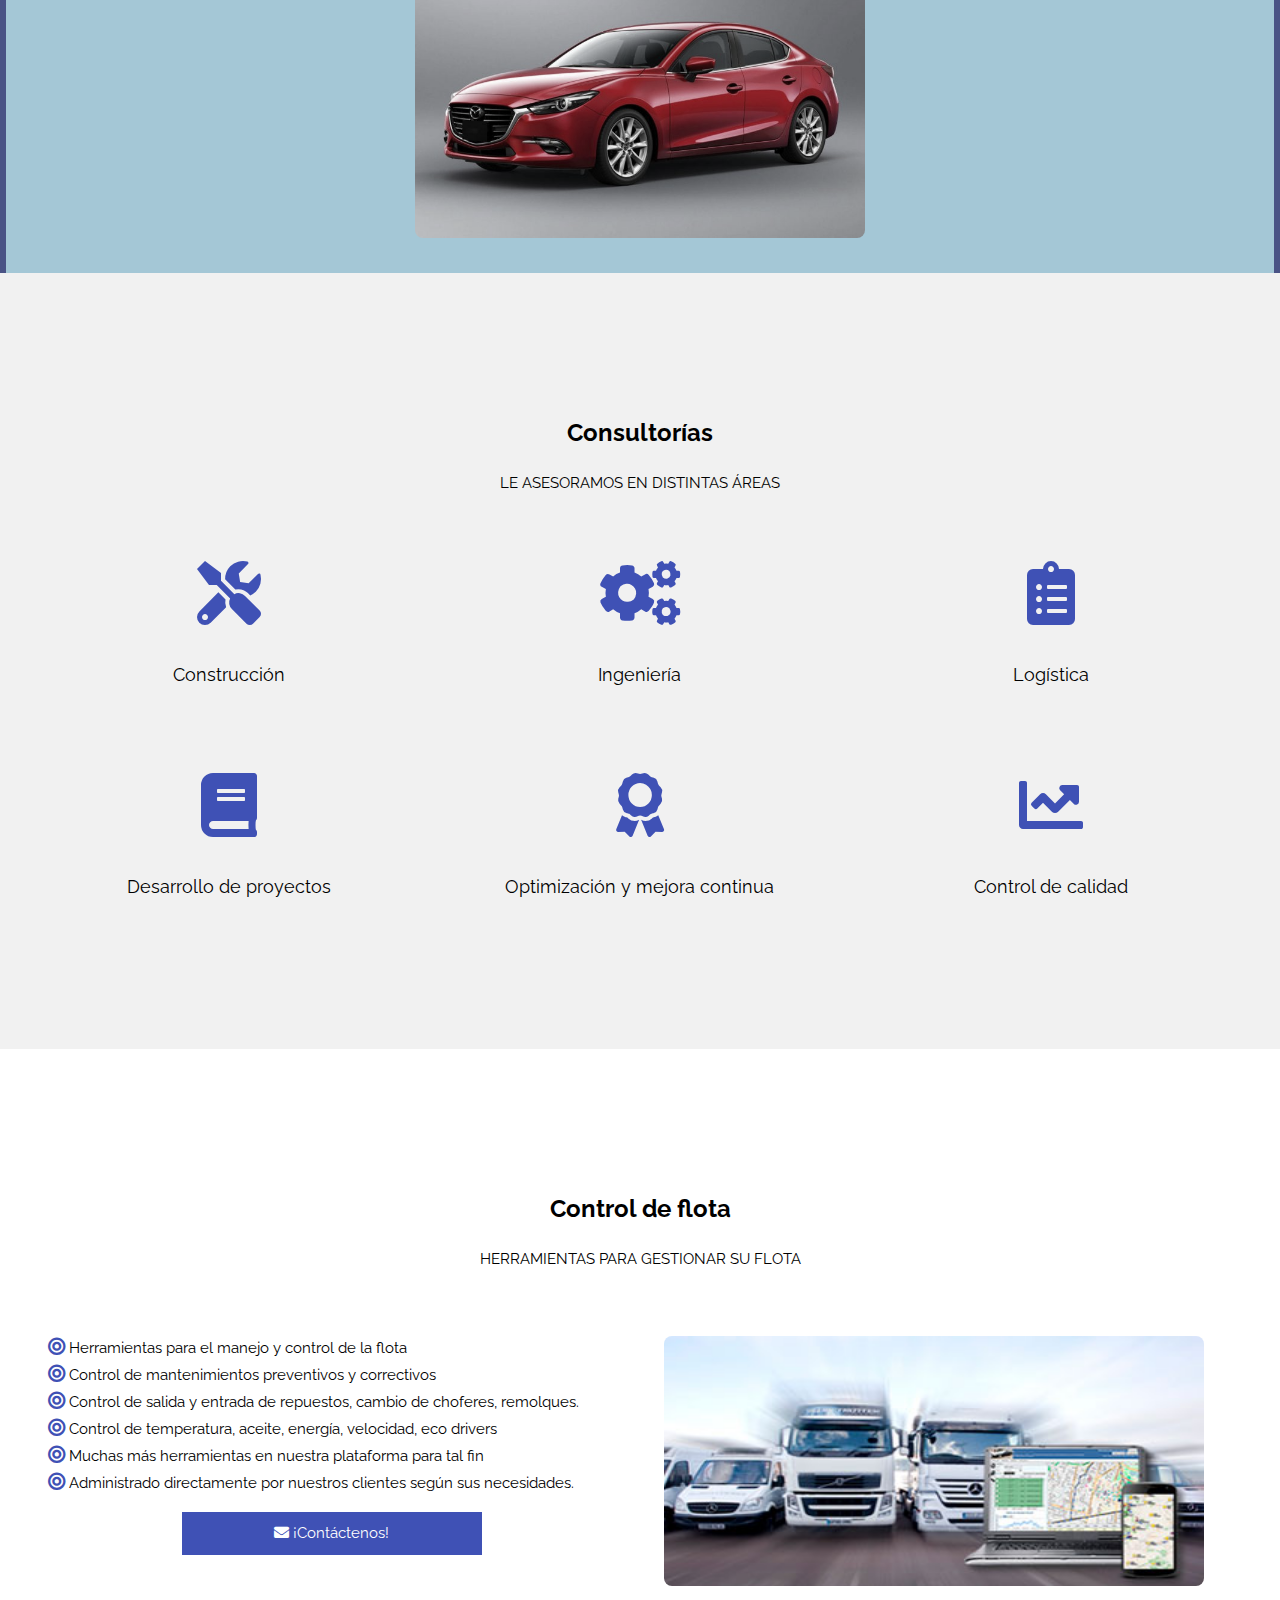
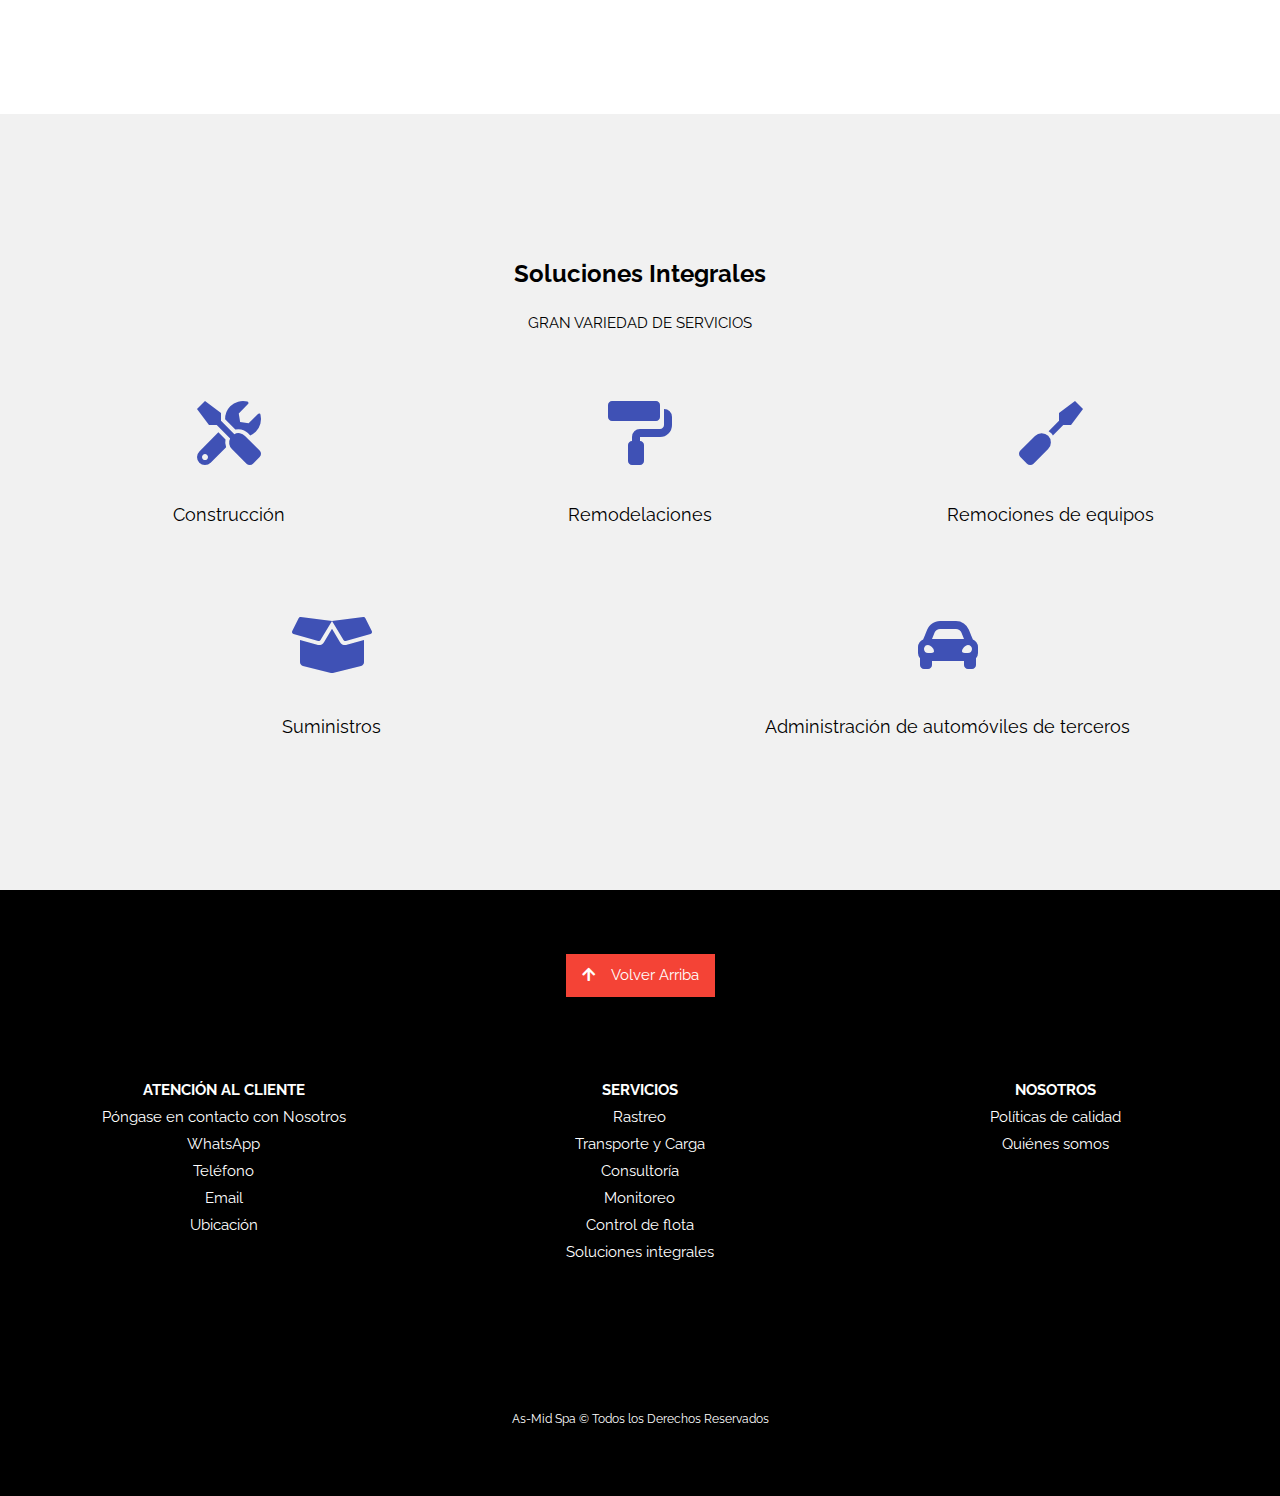
<file: servicios.html>
<!DOCTYPE html>
<html lang="es">
 <head>
   <title>as-mid</title>
   <meta charset="UTF-8">
   <meta name="viewport" content="width=device-width, initial-scale=1">
   <link rel="stylesheet" href="assets/stylesheets/w3.css">
   <link rel="stylesheet" href="assets/fonts/fonts.css">
   <link rel="stylesheet" href="assets/fontawesome/css/all.css">
   <style>
    body,h1,h2,h3,h4,h5,h6 {font-family: "Raleway", sans-serif}
    
    body, html {
      height: 100%;
      line-height: 1.8;
    }
    .container-padding{
      padding: 128px 16px;
    }

    /* Full height image header */
    .bgimg-servicios {
      background-position: center;
      background-size: cover;
      background-image: url("assets/images/closeup-of-smartphone-with-gps-application.jpg");
      min-height: 60%;
    }

    .w3-bar .w3-button {
      padding: 16px;
    }
    
    .link{
      text-decoration: none;
    }
    .link:hover{
      text-decoration: underline;
    }
    .smargin{
      margin: 2.5em;
    }

    .card{
      transition: all .05s linear;
    }

    .emphasis{
      transform: scale(1.05);
      border-color: gray;
      box-shadow: 0 0 1rem gray;
      cursor:pointer;
    }

    .w3-tooltip:hover .w3-text{
      position:absolute;
      left:0;
      top:115px;
      background-color: white;
      padding: 5px 16px;
      width:100%;
      height: 60px;
     /* text-overflow:;*/
    }
    .panel{
      padding:0 16px;
      margin-top:0;
    }
    h5{
      font-weight: 700;
    }
    .slides-vehiculos,
    .slides-flota{
      display:none;
    }
   </style>
 </head>

 <body>

    <!-- Navbar (sit on top) -->
    <div class="w3-top">
      <div class="w3-bar w3-white w3-card" id="myNavbar">
        <a href="index.html" class="w3-bar-item w3-button w3-wide"><img src="assets/logos/logo-nuevo-sin-spa.png" alt="as-mid logo" class="w3-image" style="width:100%; max-width:150px"></a>
        <!-- Right-sided navbar links -->
        <div class="w3-right w3-margin-top w3-hide-small w3-hide-medium">
          <a href="nosotros.html" class="w3-bar-item w3-button w3-hover-indigo"><i class="fa fa-user"></i> NOSOTROS</a>
          <div class="w3-dropdown-hover">
            <a href="#" class="w3-button w3-hover-indigo"><i class="fa fa-th"></i> SERVICIOS</a>
            <div class="w3-dropdown-content w3-bar-block w3-border">
              <a href="rastreo.html" class="w3-bar-item w3-button w3-hover-indigo">Rastreo</a>
              <a href="servicios.html" class="w3-bar-item w3-button w3-hover-indigo">Otros Servicios</a>
            </div>
          </div>
          <a href="contacto.html" class="w3-bar-item w3-button w3-hover-indigo"><i class="fa fa-envelope"></i> CONTACTO</a>
          <div class="w3-dropdown-hover">
            <a href="#" class="w3-button w3-hover-indigo"><i class="fa fa-sign-in-alt"></i> INICIAR SESION</a>
            <div class="w3-dropdown-content w3-bar-block w3-border">
              <a href="http://rastreo.app.as-mid.cl/" class="w3-bar-item w3-button w3-hover-indigo">Cliente</a>
              <a href="https://www.perfildeconduccion.com/web/" class="w3-bar-item w3-button w3-hover-indigo">Perfil de Conducción</a>
              <a href="http://gps.as-mid.com/" class="w3-bar-item w3-button w3-hover-indigo">Nueva Plataforma</a>
              <a href="admin.html" class="w3-bar-item w3-button w3-hover-indigo">Administrador</a>
            </div>
          </div>
        </div>
        <!-- Hide right-floated links on small screens and replace them with a menu icon -->
    
        <a href="javascript:void(0)" class="w3-bar-item w3-button w3-right w3-margin-top w3-hide-large w3-hover-indigo" onclick="w3_open()">
          <i class="fa fa-bars"></i>
        </a>
      </div>
    </div>
    
    <!-- Sidebar on small screens when clicking the menu icon -->
    <nav class="w3-sidebar w3-bar-block w3-red w3-card w3-animate-left w3-hide-large" style="display:none" id="mySidebar">
      <a href="javascript:void(0)" onclick="w3_close()" class="w3-bar-item w3-button w3-large w3-padding-16">Cerrar ×</a>
      <a href="nosotros.html" onclick="w3_close()" class="w3-bar-item w3-button">NOSOTROS</a>
      <div class="w3-dropdown-hover">
        <a href="#" class="w3-button"><i class="fa fa-th"></i> SERVICIOS</a>
        <div class="w3-dropdown-content w3-bar-block w3-border">
          <a href="rastreo.html" onclick="w3_close()" class="w3-bar-item w3-button">Rastreo</a>
          <a href="servicios.html" onclick="w3_close()" class="w3-bar-item w3-button">Otros Servicios</a>
        </div>
      </div>
      <a href="contacto.html" onclick="w3_close()" class="w3-bar-item w3-button">CONTACTO</a>
      <div class="w3-dropdown-hover">
        <a href="#" class="w3-button"><i class="fa fa-sign-in-alt"></i> INICIAR SESION</a>
        <div class="w3-dropdown-content w3-bar-block w3-border">
          <a href="http://rastreo.app.as-mid.cl/" onclick="w3_close()" class="w3-bar-item w3-button">Cliente</a>
          <a href="https://www.perfildeconduccion.com/web/" onclick="w3_close()" class="w3-bar-item w3-button">Perfil de Conducción</a>
          <a href="http://gps.as-mid.com/" onclick="w3_close()" class="w3-bar-item w3-button">Nueva Plataforma</a>
          <a href="admin.html" onclick="w3_close()" class="w3-bar-item w3-button">Administrador</a>
        </div>
      </div>
    </nav>

    <!--Hero-->
    <header class="bgimg-servicios w3-display-container w3-grayscale-min" id="home">
      <div class="w3-display-middle w3-text-white" style="padding: 64px; margin-top: 24px;">
        <span class="w3-jumbo w3-hide-small"><b>Servicios</b></span>
        <span class="w3-xxlarge w3-hide-large w3-hide-medium"><b>Servicios</b></span>
      </div> 
    </header>

    <!--Transporte-->
    <div class="w3-container" id="transporte" style="padding: 128px 16px 32px 16px;">
      <h3 class="w3-center"><b>Servicios de Transporte</b></h3>
      <p class="w3-center">TENEMOS LA SOLUCIÓN DE TRANSPORTE ADAPTADA A SUS NECESIDADES</p>
      <div class="w3-row-padding w3-center">
        <div class="w3-third" style="margin-top: 24px;">
          <div class="w3-card card">
            <div class="w3-container">
              <p class="w3-large"><b>Personal</b></p>
              <img class="w3-image w3-round" src="assets/images/transporte-individual.jpg" alt="transporte-individual">
              <p class="w3-justify">
                <i class="fas fa-bullseye w3-text-indigo"></i> Traslados a particulares <br> 
                <i class="fas fa-bullseye w3-text-indigo"></i> Viajes a todos los destinos del territorio nacional <br>
                <i class="fas fa-bullseye w3-text-indigo"></i> Traslados individuales <br> 
                <i class="fas fa-bullseye w3-text-indigo"></i> Encomiendas <br>
                <i class="fas fa-bullseye w3-text-indigo"></i> Servicios de traslados especiales en caso de conductor embriagado o con sueño <br>
                <i class="fas fa-bullseye w3-text-indigo"></i> Traslados las 24 horas
              </p>
              <p><a href="contacto.html" class="w3-button w3-indigo w3-block w3-hover-gray" style="width:60%; margin:auto;"><i class="fa fa-envelope"></i> ¡Contáctenos!</a></p>
            </div>
          </div>
        </div>
        <div class="w3-third" style="margin-top: 24px;">
          <div class="w3-card card">
            <div class="w3-container">
              <p class="w3-large"><b>A Empresas</b></p>
              <img class="w3-image w3-round" src="assets/images/transporte-empresas.jpg" alt="transporte-empresas">
              <p class="w3-justify">
                <i class="fas fa-bullseye w3-text-indigo"></i> Cambios de turno <br>
                <i class="fas fa-bullseye w3-text-indigo"></i> Cierres nocturnos y diurnos <br>
                <i class="fas fa-bullseye w3-text-indigo"></i> Aperturas <br>
                <i class="fas fa-bullseye w3-text-indigo"></i> Transporte de personal a proyectos <br>
                <i class="fas fa-bullseye w3-text-indigo"></i> Manejo de logística <br>
                <i class="fas fa-bullseye w3-text-indigo"></i> Transporte para eventos <br>
                <i class="fas fa-bullseye w3-text-indigo"></i> Transporte de equipos <br>
                <i class="fas fa-bullseye w3-text-indigo"></i> Turismo <br>
                <i class="fas fa-bullseye w3-text-indigo"></i> Encomiendas especiales
              </p>
              <p><a href="contacto.html" class="w3-button w3-indigo w3-block w3-hover-gray" style="width:60%; margin:auto;"><i class="fa fa-envelope"></i> ¡Contáctenos!</a></p>
            </div>
          </div>
        </div>
        <div class="w3-third" style="margin-top: 24px;">
          <div class="w3-card card">
            <div class="w3-container">
              <p class="w3-large"><b>Carga</b></p>
              <img class="w3-image w3-round" src="assets/images/transporte-de-carga.jpg" alt="transporte-de-carga">
              <p class="w3-justify w3-margin-left"><br>
                <i class="fas fa-bullseye w3-text-indigo"></i> Mudanzas</p>
                <p class="w3-justify w3-margin-left"><i class="fas fa-bullseye w3-text-indigo"></i> Equipos </p>
                <p class="w3-justify w3-margin-left"><i class="fas fa-bullseye w3-text-indigo"></i> Enseres </p>
                <p class="w3-justify w3-margin-left"><i class="fas fa-bullseye w3-text-indigo"></i> Refrigerados</p>
                <p class="w3-justify w3-margin-left" style="padding-bottom: 20px;"><i class="fas fa-bullseye w3-text-indigo"></i> Perecederos</p>
                <p><a href="contacto.html" class="w3-button w3-indigo w3-block w3-hover-gray" style="width:60%; margin:auto;"><i class="fa fa-envelope"></i> ¡Contáctenos!</a></p>
            </div>
          </div>
        </div>
      </div>
    </div>
    <!--Vehículos-->
    <div class="w3-container w3-light-blue w3-grayscale-min w3-leftbar w3-rightbar w3-border-indigo" style="padding-bottom: 35px;">
      <p class="w3-large w3-center"><b>Nuestros vehículos</b></p>
      <p class="w3-center"> Automóviles, SUV, Vans, Autobuses, Camiones </p>
      <img class="w3-image slides-vehiculos w3-round-large" src="assets/images/automovil.jpg" alt="automovil" style="height:300px; margin:auto;">
      <img class="w3-image slides-vehiculos w3-round-large" src="assets/images/suv.jpg" alt="suv" style="height:300px; margin:auto;">
      <img class="w3-image slides-vehiculos w3-round-large" src="assets/images/van.jpg" alt="van" style="height:300px; margin:auto;">
      <img class="w3-image slides-vehiculos w3-round-large" src="assets/images/autobus.jpg" alt="autobus" style="height:300px; margin:auto;">
      <img class="w3-image slides-vehiculos w3-round-large" src="assets/images/camion.jpg" alt="camion" style="height:300px; margin:auto;">
    </div>
      <!--Contacto-->


    <!--Consultoría-->
    <div class="w3-container container-padding w3-light-grey" id="consultoria">
      <h3 class="w3-center"><b>Consultorías</b></h3>
      <p class="w3-center">LE ASESORAMOS EN DISTINTAS ÁREAS</p>

        <div class="w3-row-padding w3-center" style="margin-top:64px">
          <div class="w3-third">
            <i class="fas fa-tools w3-margin-bottom w3-jumbo w3-center w3-text-indigo"></i>
            <p class="w3-large">Construcción</p>
          </div>
          <div class="w3-third">
            <i class="fas fa-cogs w3-margin-bottom w3-jumbo w3-text-indigo"></i>
            <p class="w3-large">Ingeniería</p>
          </div>
          <div class="w3-third">
            <i class="fas fa-clipboard-list w3-margin-bottom w3-jumbo w3-text-indigo"></i>
            <p class="w3-large">Logística</p>
          </div>
        </div>

        <div class="w3-row-padding w3-center" style="margin-top:64px">
          <div class="w3-third">
            <i class="fas fa-book w3-margin-bottom w3-jumbo w3-center w3-text-indigo"></i>
            <p class="w3-large">Desarrollo de proyectos</p>
          </div>
          <div class="w3-third">
            <i class="fas fa-award w3-margin-bottom w3-jumbo w3-text-indigo"></i>
            <p class="w3-large">Optimización y mejora continua</p>
          </div>
          <div class="w3-third">
            <i class="fas fa-chart-line w3-margin-bottom w3-jumbo w3-text-indigo"></i>
            <p class="w3-large">Control de calidad</p>
          </div>
        </div>
    </div>

    <!--Control de Flota-->
    <div class="w3-container container-padding" id="control-de-flota">
      <h3 class="w3-center"><b>Control de flota</b></h3>
      <p class="w3-center">HERRAMIENTAS PARA GESTIONAR SU FLOTA</p>
      <div class="w3-row-padding w3-padding-top-32">
        <div class="w3-half">
          <p class="w3-justify w3-margin-left">
            <i class="fas fa-bullseye w3-text-indigo w3-large"></i> Herramientas para el manejo y control de la flota <br> 
            <i class="fas fa-bullseye w3-text-indigo w3-large"></i> Control de mantenimientos preventivos y correctivos <br>
            <i class="fas fa-bullseye w3-text-indigo w3-large"></i> Control de salida y entrada de repuestos, cambio de choferes, remolques. <br> 
            <i class="fas fa-bullseye w3-text-indigo w3-large"></i> Control de temperatura, aceite, energía, velocidad, eco drivers <br> 
            <i class="fas fa-bullseye w3-text-indigo w3-large"></i> Muchas más herramientas en nuestra plataforma para tal fin <br> 
            <i class="fas fa-bullseye w3-text-indigo w3-large"></i> Administrado directamente por nuestros clientes según sus necesidades.
          </p>
          <p><a href="contacto.html" class="w3-button w3-indigo w3-block w3-hover-gray" style="width:50%; margin:auto;"><i class="fa fa-envelope"></i> ¡Contáctenos!</a></p>
        </div>
        <div class="w3-half">
          <img class="w3-image w3-round-large w3-margin-left w3-margin-top slides-flota" src="assets/images/control-de-flota.jpg" alt="control-de-flota" style="width:90%; height:250px; margin:auto;">
          <img class="w3-image w3-round-large w3-margin-left w3-margin-top slides-flota" src="assets/images/wialon-propaganda.png" alt="control-de-flota" style="width:90%; height:250px; margin:auto;">
          <img class="w3-image w3-round-large w3-margin-left w3-margin-top slides-flota" src="assets/images/transporte-de-carga.jpg" alt="control-de-flota" style="width:90%; height:250px; margin:auto;">
          <img class="w3-image w3-round-large w3-margin-left w3-margin-top slides-flota" src="assets/images/suv.jpg" alt="control-de-flota" style="width:90%; height:250px; margin:auto;">
          <img class="w3-image w3-round-large w3-margin-left w3-margin-top slides-flota" src="assets/images/closeup-of-smartphone-with-gps-application.jpg" alt="control-de-flota" style="width:90%; height:250px; margin:auto;">
        </div>
      </div>
    </div>

    <!--Soluciones integrales-->
    <div class="w3-container container-padding w3-light-grey" id="soluciones-integrales">
      <h3 class="w3-center"><b>Soluciones Integrales</b></h3>
      <p class="w3-center">GRAN VARIEDAD DE SERVICIOS</p>
      <div class="w3-row-padding w3-center" style="margin-top:64px">
        <div class="w3-third">
          <i class="fas fa-tools w3-margin-bottom w3-jumbo w3-center w3-text-indigo"></i>
          <p class="w3-large">Construcción</p>
        </div>
        <div class="w3-third">
          <i class="fas fa-paint-roller w3-margin-bottom w3-jumbo w3-text-indigo"></i>
          <p class="w3-large">Remodelaciones</p>
        </div>
        <div class="w3-third">
          <i class="fas fa-screwdriver w3-margin-bottom w3-jumbo w3-text-indigo"></i>
          <p class="w3-large">Remociones de equipos</p>
        </div>
      </div>
      <div class="w3-row-padding w3-center" style="margin-top:64px">
        <div class="w3-half">
          <i class="fas fa-box-open w3-margin-bottom w3-jumbo w3-center w3-text-indigo"></i>
          <p class="w3-large">Suministros</p>
        </div>
        <div class="w3-half">
          <i class="fas fa-car-alt w3-margin-bottom w3-jumbo w3-text-indigo"></i>
          <p class="w3-large">Administración de automóviles de terceros</p>
        </div>
      </div>
    </div>

    <!-- Footer -->
    <footer class="w3-center w3-black w3-padding-64">
      <a href="#home" class="w3-button w3-red"><i class="fa fa-arrow-up w3-margin-right"></i>Volver Arriba</a>
      <div class="w3-container w3-row w3-center w3-black w3-padding-64">
        <div class="w3-third w3-margin-top">
          <span><b>ATENCIÓN AL CLIENTE</b></span>
          <br>Póngase en contacto con Nosotros
          <br><a href="https://wa.me/51959593083" target="_blank" class="link">WhatsApp</a> <!--Link a whatsapp-->
          <br><a href="tel:+56949116797" class="link">Teléfono</a> <!--Link a tlf/llamada-->
          <br><a href="mailto:ventas@as-mid.com " target="_blank" class="link">Email</a> <!--Link a email-->
          <br><a href="https://www.google.com/maps/place/Oficina+219,+Av.+Almte.+Miguel+Grau+1350,+Lima+15063,+Per%C3%BA/@-12.1381855,-77.0268179,16z/data=!4m5!3m4!1s0x9105b7e4d672eba3:0xde25355c63513748!8m2!3d-12.1381879!4d-77.0222876?hl=es" target="_blank" class="link">Ubicación</a> <!--Link a mapa-->
        </div>
        <div class="w3-third w3-margin-top">
          <span><b>SERVICIOS</b></span>
          <br><a href="rastreo.html" class="link">Rastreo</a>
          <br><a href="servicios.html#transporte" class="link">Transporte y Carga</a>
          <br><a href="servicios.html#consultoria" class="link">Consultoría</a>
          <br><a href="rastreo.html#monitoreo" class="link">Monitoreo</a>
          <br><a href="servicios.html#control-de-flota" class="link">Control de flota</a>
          <br><a href="servicios.html#soluciones-integrales" class="link">Soluciones integrales</a>
        </div>
        <div class="w3-third w3-margin-top">
          <span><b>NOSOTROS</b></span>
          <br><a href="assets/documents/politica-de-calidad.pdf" target="_blank" class="link">Políticas de calidad</a>
          <br><a href="nosotros.html" class="link">Quiénes somos</a>
        </div>
      </div>

      <!--Social media-->
      <div class="w3-xlarge w3-section">
        <i class="fa fa-facebook-official w3-hover-opacity"></i>
        <i class="fa fa-instagram w3-hover-opacity"></i>
        <i class="fa fa-twitter w3-hover-opacity"></i>
        <i class="fa fa-linkedin w3-hover-opacity"></i>
      </div>

      <small>As-Mid Spa &copy; Todos los Derechos Reservados</small>
    </footer>
  
       
      <script>
            
    // Toggle between showing and hiding the sidebar when clicking the menu icon
    let mySidebar = document.getElementById("mySidebar");
    
    function w3_open() {
      if (mySidebar.style.display === 'block') {
        mySidebar.style.display = 'none';
      } else {
        mySidebar.style.display = 'block';
      }
    }
    
    // Close the sidebar with the close button
    function w3_close() {
        mySidebar.style.display = "none";
    }

    //Automatic Slideshow Vehiculos y Control de flota
    let slideIndex = 0;

    let x = document.getElementsByClassName("slides-vehiculos");
    let z = document.getElementsByClassName("slides-flota");

    carousel();

    function carousel() {
    let i;
    for (i = 0; i < x.length; i++) {
      x[i].style.display = "none";
    }
    for (i = 0; i < z.length; i++){
      z[i].style.display = "none";
    }
    slideIndex++;
    if (slideIndex > x.length) {slideIndex = 1}
    if (slideIndex > z.length) {slideIndex = 1}
    x[slideIndex-1].style.display = "block";
    z[slideIndex-1].style.display = "block";
    setTimeout(carousel, 2000); // Change image every 2 seconds
    }

    //growing cards for emphasis when hovering
    function removeTransition(e){
    if(e.propertyName !== 'transform') return; //skip it if it's not transform
    this.classList.remove('emphasis');
    }
  
    const cards = document.querySelectorAll('.card');

    cards.forEach(card => card.addEventListener('mouseover', function(e){
      card.classList.add('emphasis');
    }));

    cards.forEach(card => card.addEventListener('mouseleave', function(e){
      card.classList.remove('emphasis');
    }));
    </script>
 </body>
</html>
</file>
<file: assets/fonts/fonts.css>
@font-face {
    font-family: 'Raleway';
    src: url('Raleway-Regular.eot');
    src: url('Raleway-Regular.eot?#iefix') format('embedded-opentype'),
        url('Raleway-Regular.woff2') format('woff2'),
        url('Raleway-Regular.woff') format('woff'),
        url('Raleway-Regular.ttf') format('truetype');
    font-weight: normal;
    font-style: normal;
    font-display: swap;
}

@font-face {
    font-family: 'Raleway';
    src: url('Raleway-Italic.eot');
    src: url('Raleway-Italic.eot?#iefix') format('embedded-opentype'),
        url('Raleway-Italic.woff2') format('woff2'),
        url('Raleway-Italic.woff') format('woff'),
        url('Raleway-Italic.ttf') format('truetype');
    font-weight: normal;
    font-style: italic;
    font-display: swap;
}

@font-face {
    font-family: 'Raleway';
    src: url('Raleway-Bold.eot');
    src: url('Raleway-Bold.eot?#iefix') format('embedded-opentype'),
        url('Raleway-Bold.woff2') format('woff2'),
        url('Raleway-Bold.woff') format('woff'),
        url('Raleway-Bold.ttf') format('truetype');
    font-weight: bold;
    font-style: normal;
    font-display: swap;
}
</file>
